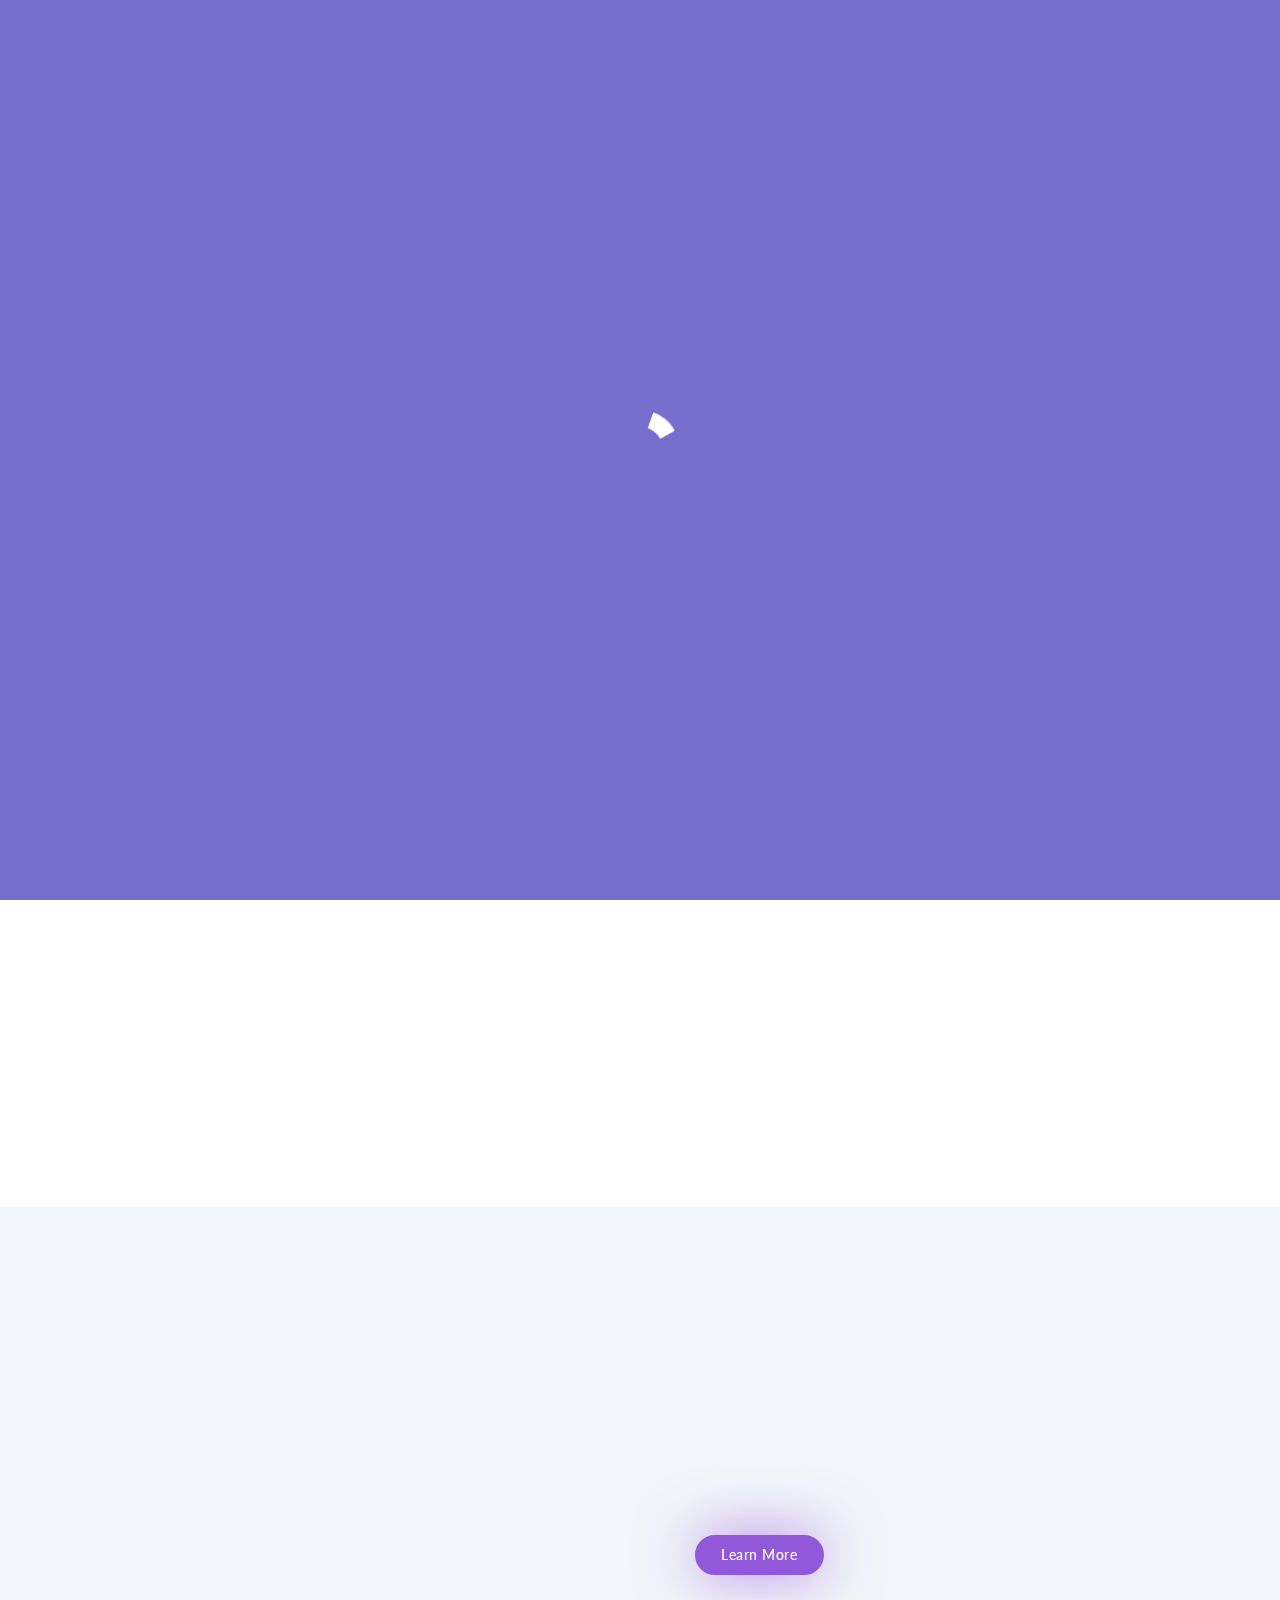
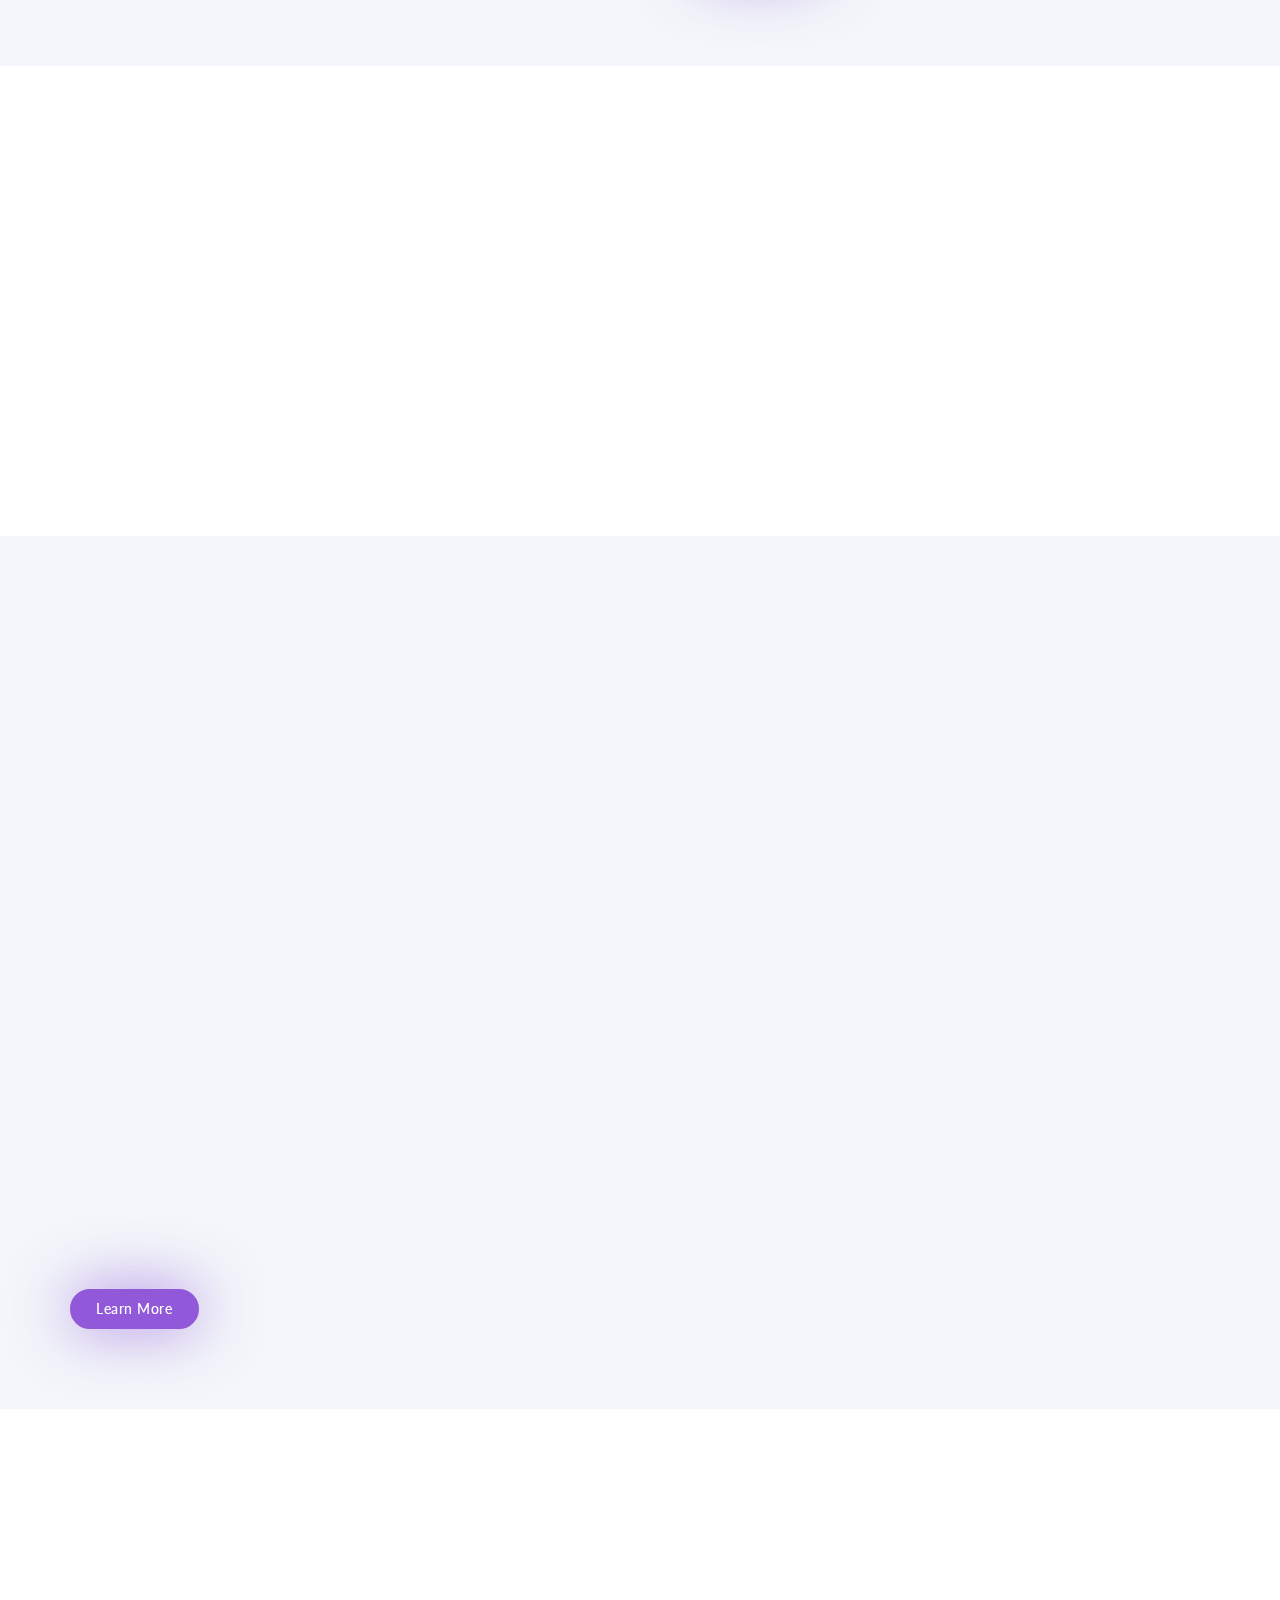
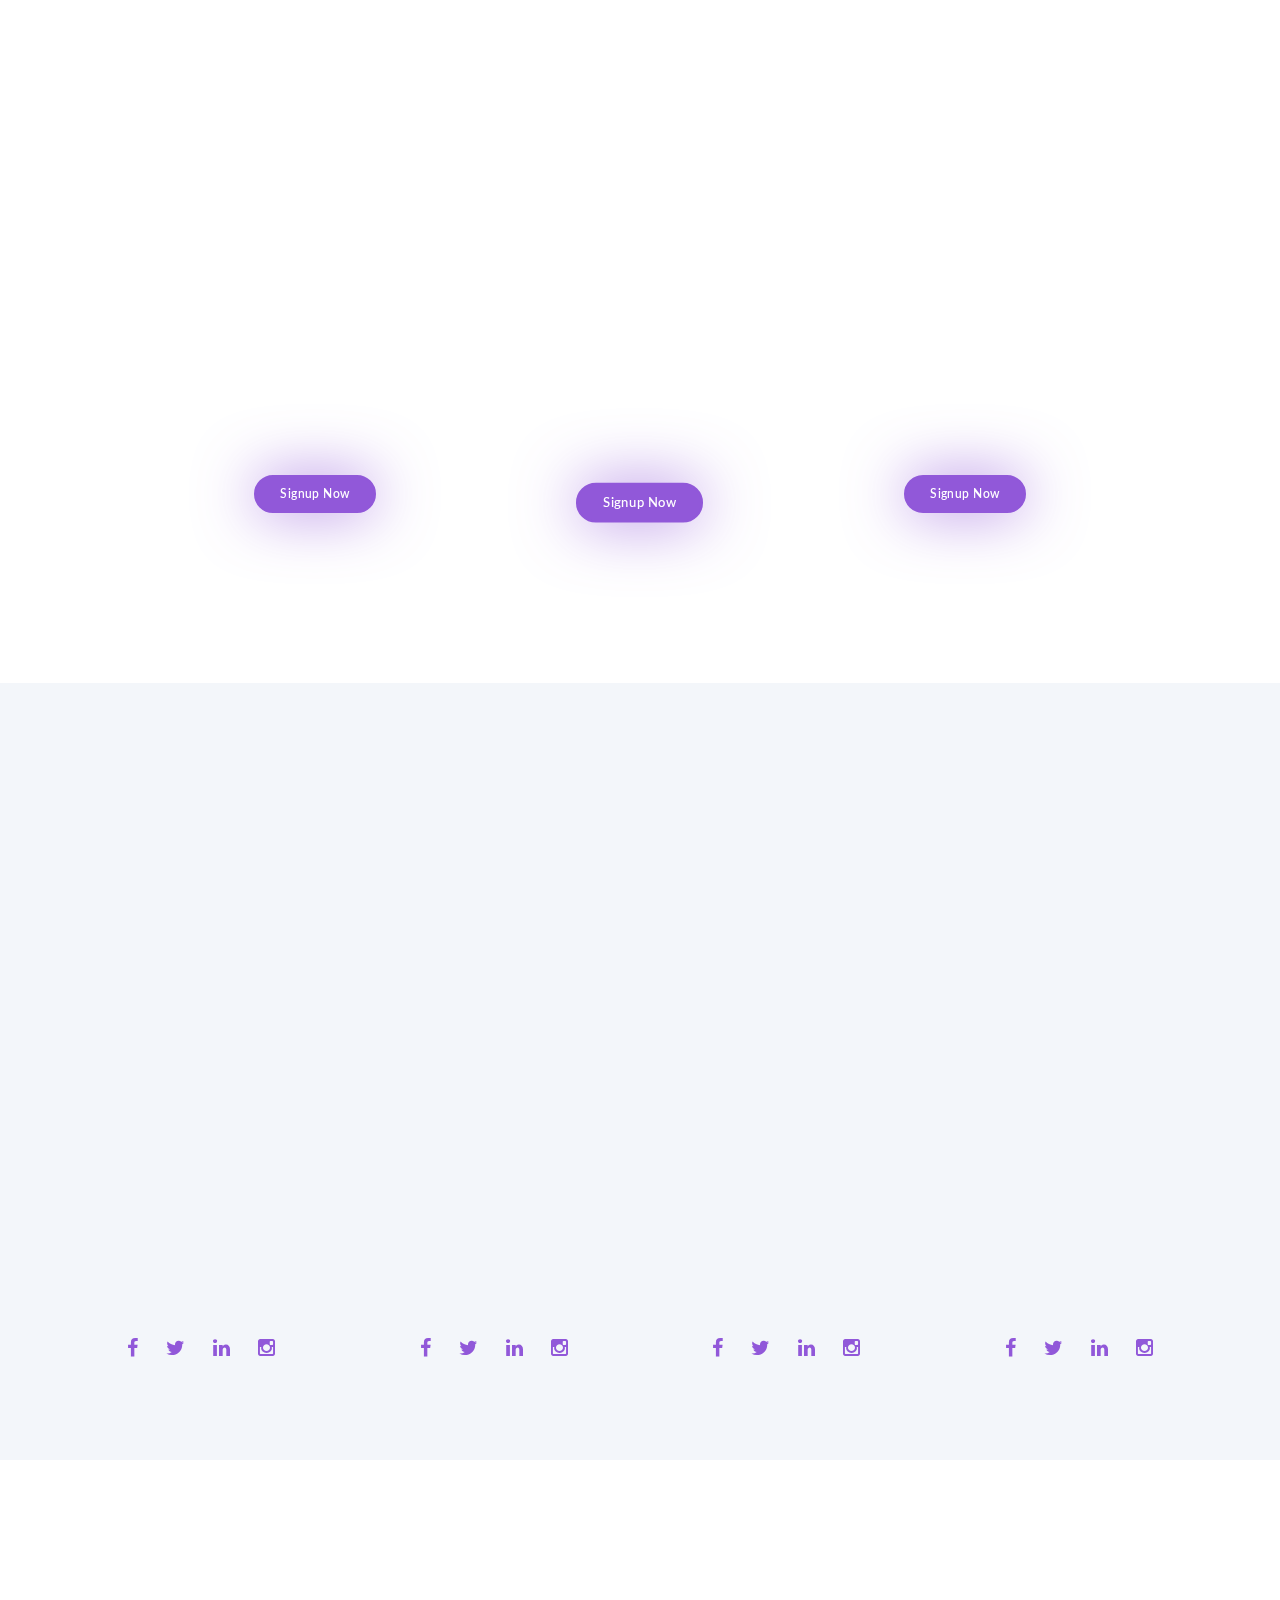
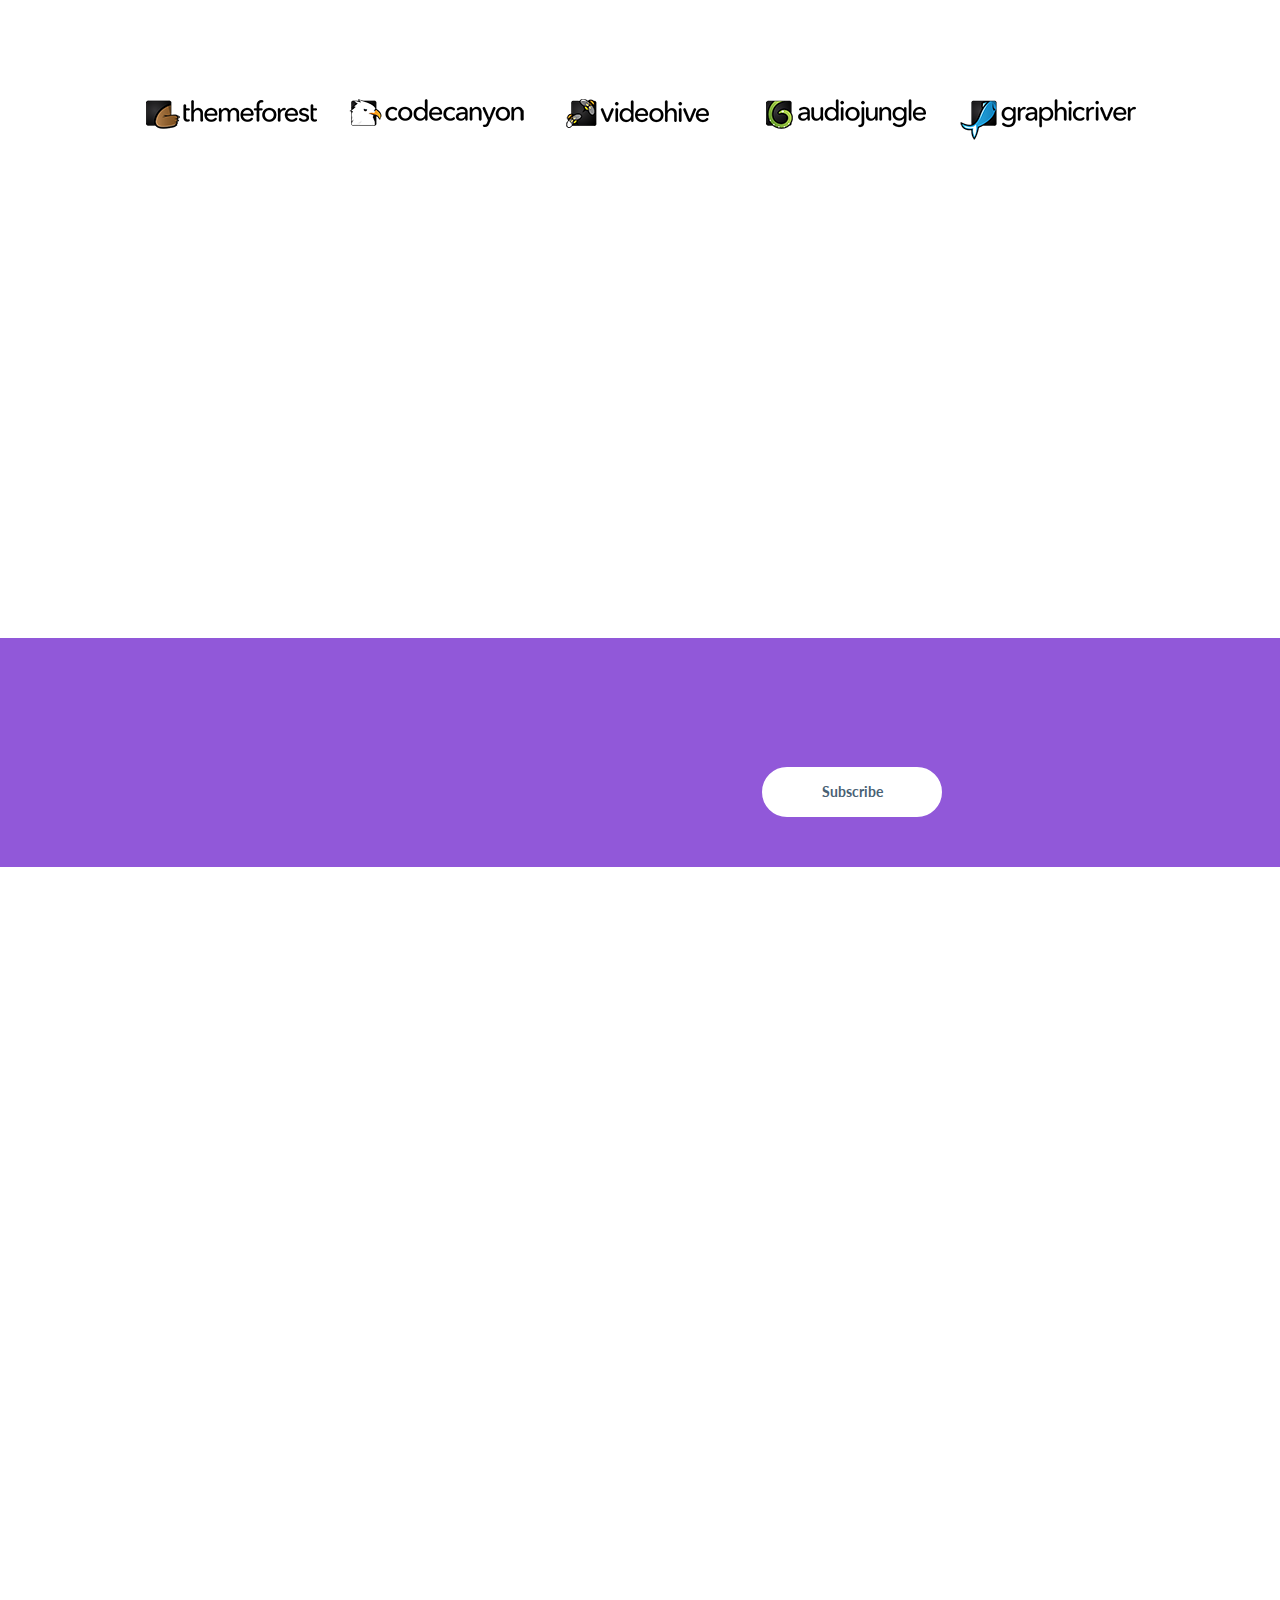
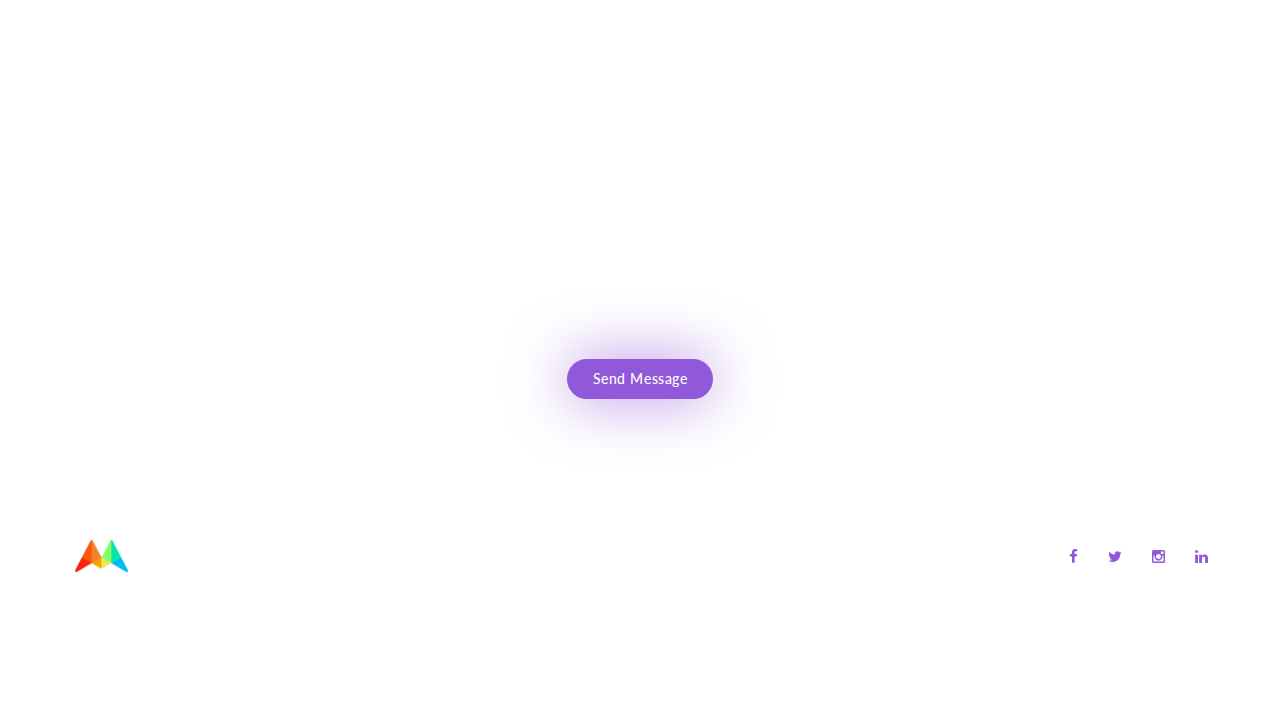
<file: index.html>
<html xmlns="http://www.w3.org/1999/xhtml" lang="en">

<head>
	<meta http-equiv="Content-Type" content="text/html; charset=utf-8" />
	<meta name="description" content="HTTrack is an easy-to-use website mirror utility. It allows you to download a World Wide website from the Internet to a local directory,building recursively all structures, getting html, images, and other files from the server to your computer. Links are rebuiltrelatively so that you can freely browse to the local site (works with any browser). You can mirror several sites together so that you can jump from one toanother. You can, also, update an existing mirror site, or resume an interrupted download. The robot is fully configurable, with an integrated help" />
	<meta name="keywords" content="httrack, HTTRACK, HTTrack, winhttrack, WINHTTRACK, WinHTTrack, offline browser, web mirror utility, aspirateur web, surf offline, web capture, www mirror utility, browse offline, local  site builder, website mirroring, aspirateur www, internet grabber, capture de site web, internet tool, hors connexion, unix, dos, windows 95, windows 98, solaris, ibm580, AIX 4.0, HTS, HTGet, web aspirator, web aspirateur, libre, GPL, GNU, free software" />
	<title>Local index - HTTrack Website Copier</title>
  <!-- Mirror and index made by HTTrack Website Copier/3.49-2 [XR&CO'2014] -->
	<style type="text/css">
	<!--

body {
	margin: 0;  padding: 0;  margin-bottom: 15px;  margin-top: 8px;
	background: #77b;
}
body, td {
	font: 14px "Trebuchet MS", Verdana, Arial, Helvetica, sans-serif;
	}

#subTitle {
	background: #000;  color: #fff;  padding: 4px;  font-weight: bold; 
	}

#siteNavigation a, #siteNavigation .current {
	font-weight: bold;  color: #448;
	}
#siteNavigation a:link    { text-decoration: none; }
#siteNavigation a:visited { text-decoration: none; }

#siteNavigation .current { background-color: #ccd; }

#siteNavigation a:hover   { text-decoration: none;  background-color: #fff;  color: #000; }
#siteNavigation a:active  { text-decoration: none;  background-color: #ccc; }


a:link    { text-decoration: underline;  color: #00f; }
a:visited { text-decoration: underline;  color: #000; }
a:hover   { text-decoration: underline;  color: #c00; }
a:active  { text-decoration: underline; }

#pageContent {
	clear: both;
	border-bottom: 6px solid #000;
	padding: 10px;  padding-top: 20px;
	line-height: 1.65em;
	background-image: url(backblue.gif);
	background-repeat: no-repeat;
	background-position: top right;
	}

#pageContent, #siteNavigation {
	background-color: #ccd;
	}


.imgLeft  { float: left;   margin-right: 10px;  margin-bottom: 10px; }
.imgRight { float: right;  margin-left: 10px;   margin-bottom: 10px; }

hr { height: 1px;  color: #000;  background-color: #000;  margin-bottom: 15px; }

h1 { margin: 0;  font-weight: bold;  font-size: 2em; }
h2 { margin: 0;  font-weight: bold;  font-size: 1.6em; }
h3 { margin: 0;  font-weight: bold;  font-size: 1.3em; }
h4 { margin: 0;  font-weight: bold;  font-size: 1.18em; }

.blak { background-color: #000; }
.hide { display: none; }
.tableWidth { min-width: 400px; }

.tblRegular       { border-collapse: collapse; }
.tblRegular td    { padding: 6px;  background-image: url(fade.gif);  border: 2px solid #99c; }
.tblHeaderColor, .tblHeaderColor td { background: #99c; }
.tblNoBorder td   { border: 0; }


// -->
</style>

</head>

<table width="76%" border="0" align="center" cellspacing="0" cellpadding="3" class="tableWidth">
	<tr>
	<td id="subTitle">HTTrack Website Copier - Open Source offline browser</td>
	</tr>
</table>
<table width="76%" border="0" align="center" cellspacing="0" cellpadding="0" class="tableWidth">
<tr class="blak">
<td>
	<table width="100%" border="0" align="center" cellspacing="1" cellpadding="0">
	<tr>
	<td colspan="6"> 
		<table width="100%" border="0" align="center" cellspacing="0" cellpadding="10">
		<tr> 
		<td id="pageContent"> 
<!-- ==================== End prologue ==================== -->

	<meta name="generator" content="HTTrack Website Copier/3.x">
	<TITLE>Local index - HTTrack</TITLE>
</HEAD>
<BODY>
<H1 ALIGN=Center>Index of locally available sites:</H1>
	<TABLE BORDER="0" WIDTH="100%" CELLSPACING="1" CELLPADDING="0">
		<TR>
			<TD BACKGROUND="fade.gif">
				&middot;
					<A HREF="upplanet.com/bighero/mehr-demo/particles/index.html">
						Mehr - Startup Landing Template
					</A>		
			</TD>
		</TR>
	</TABLE>
	<BR>
	<BR>
	<BR>
  	<H6 ALIGN="RIGHT">
	<I>Mirror and index made by HTTrack Website Copier [XR&amp;CO'2008]</I>
	</H6>
	<!-- Mirror and index made by HTTrack Website Copier/3.49-2 [XR&CO'2014] -->
	<!-- Thanks for using HTTrack Website Copier! -->
	<meta HTTP-EQUIV="Refresh" CONTENT="0; URL=upplanet.com/bighero/mehr-demo/particles/index.html">


<!-- ==================== Start epilogue ==================== -->
		</td>
		</tr>
		</table>
	</td>
	</tr>
	</table>
</td>
</tr>
</table>

<table width="76%" border="0" align="center" valign="bottom" cellspacing="0" cellpadding="0">
	<tr>
	<td id="footer"><small>&copy; 2008 Xavier Roche & other contributors - Web Design: Leto Kauler.</small></td>
	</tr>
</table>

</body>

</html>
</file>
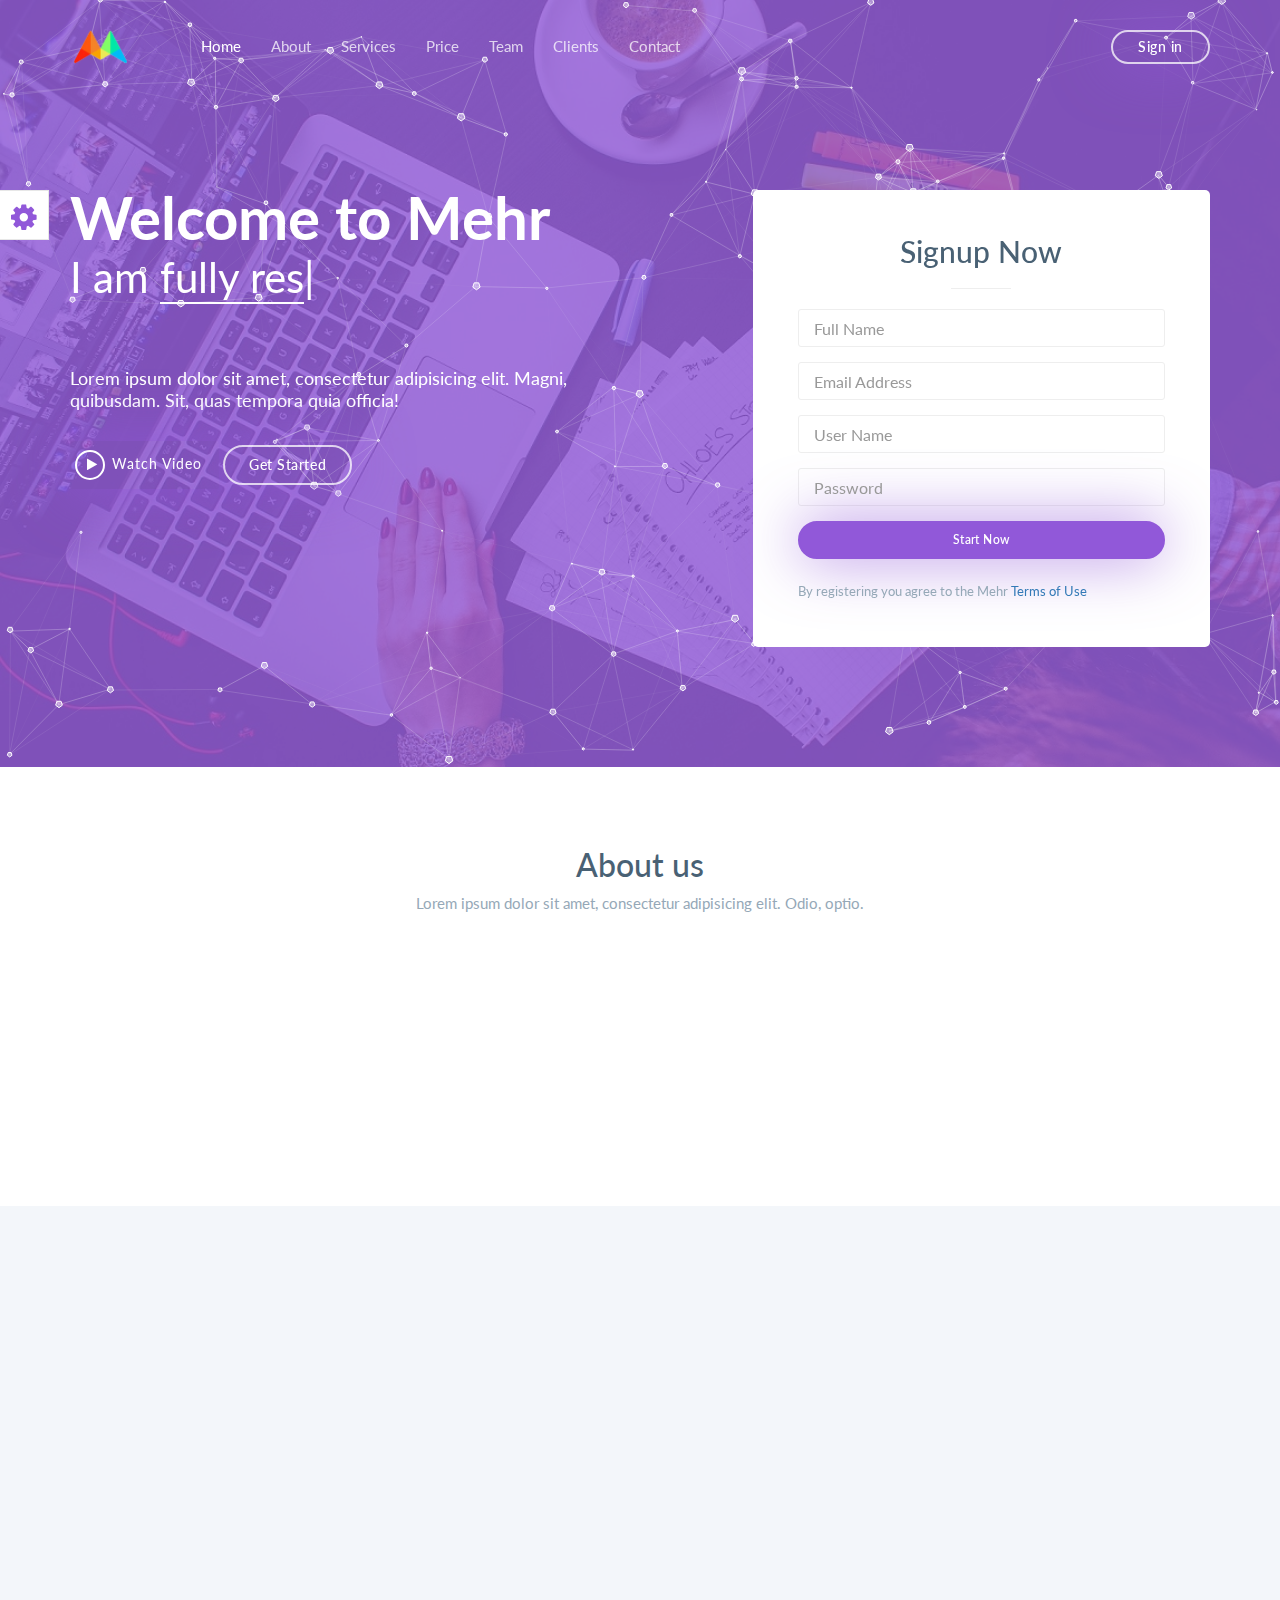
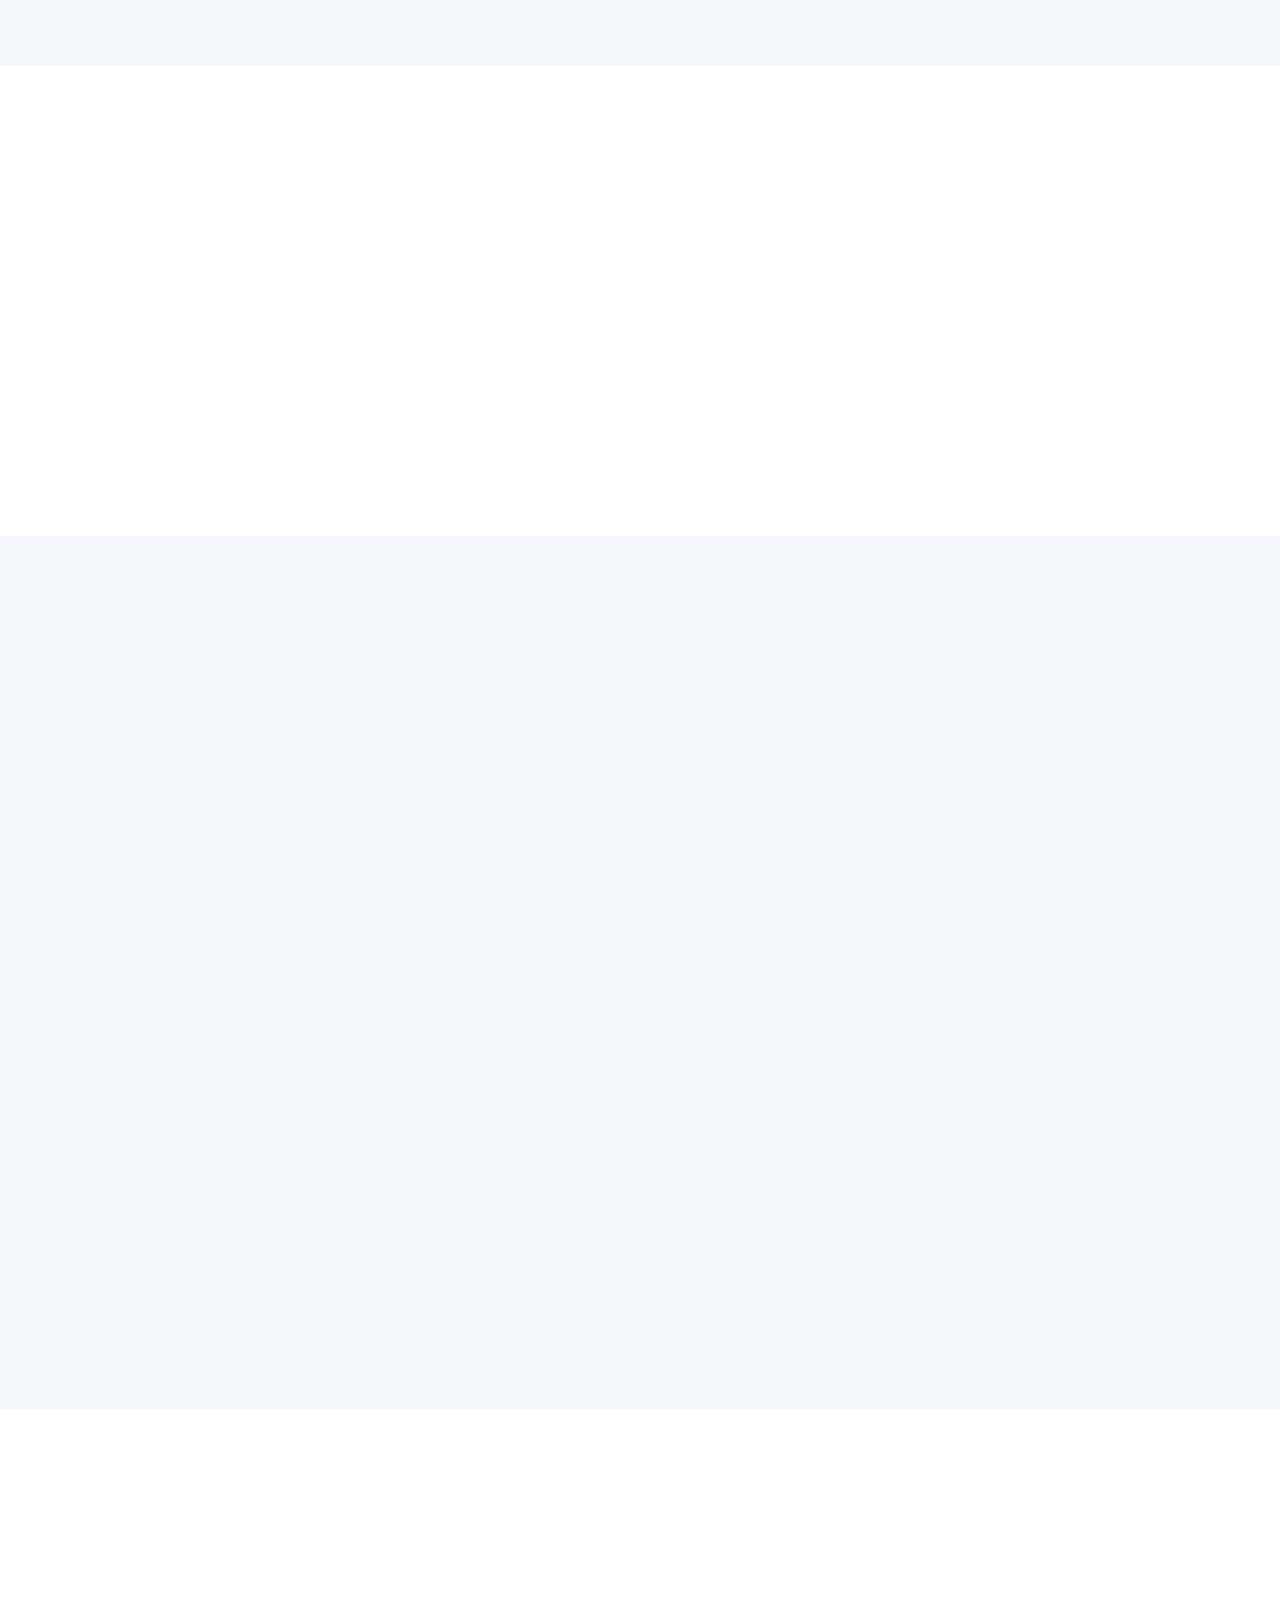
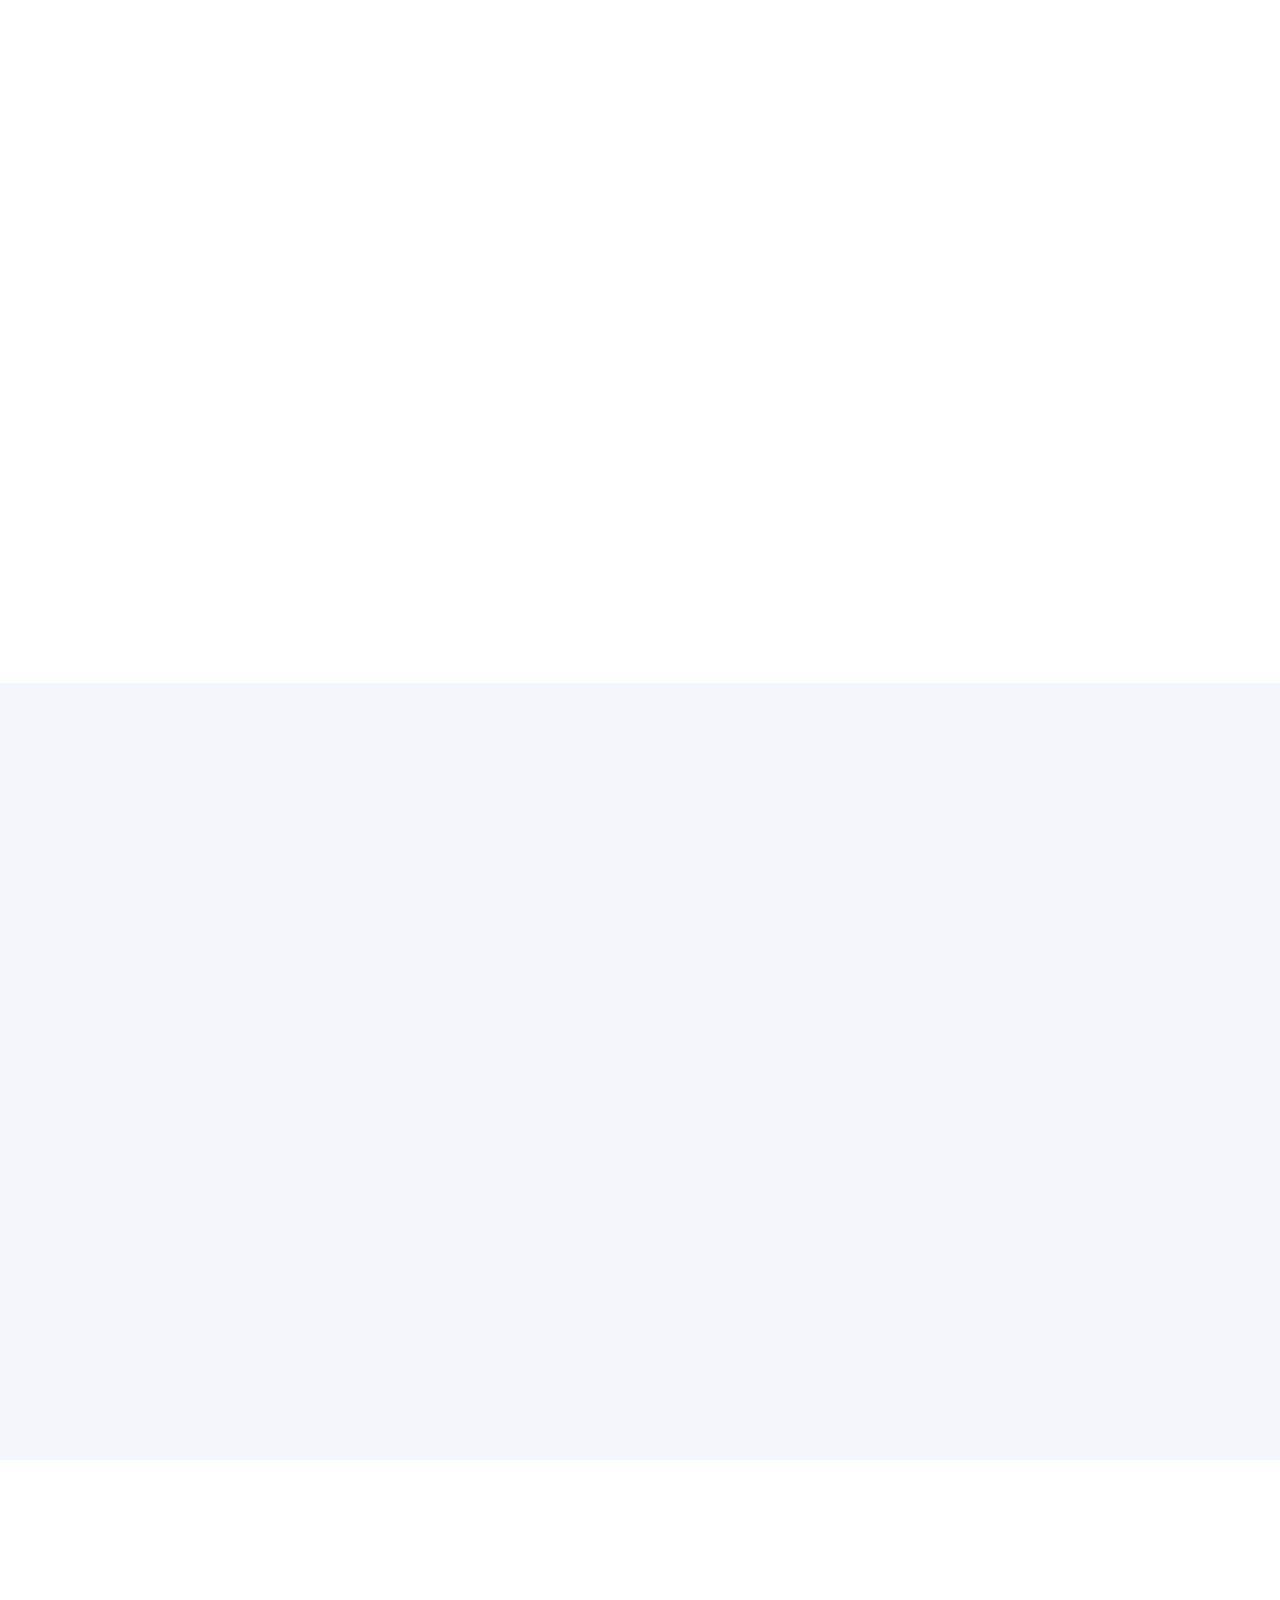
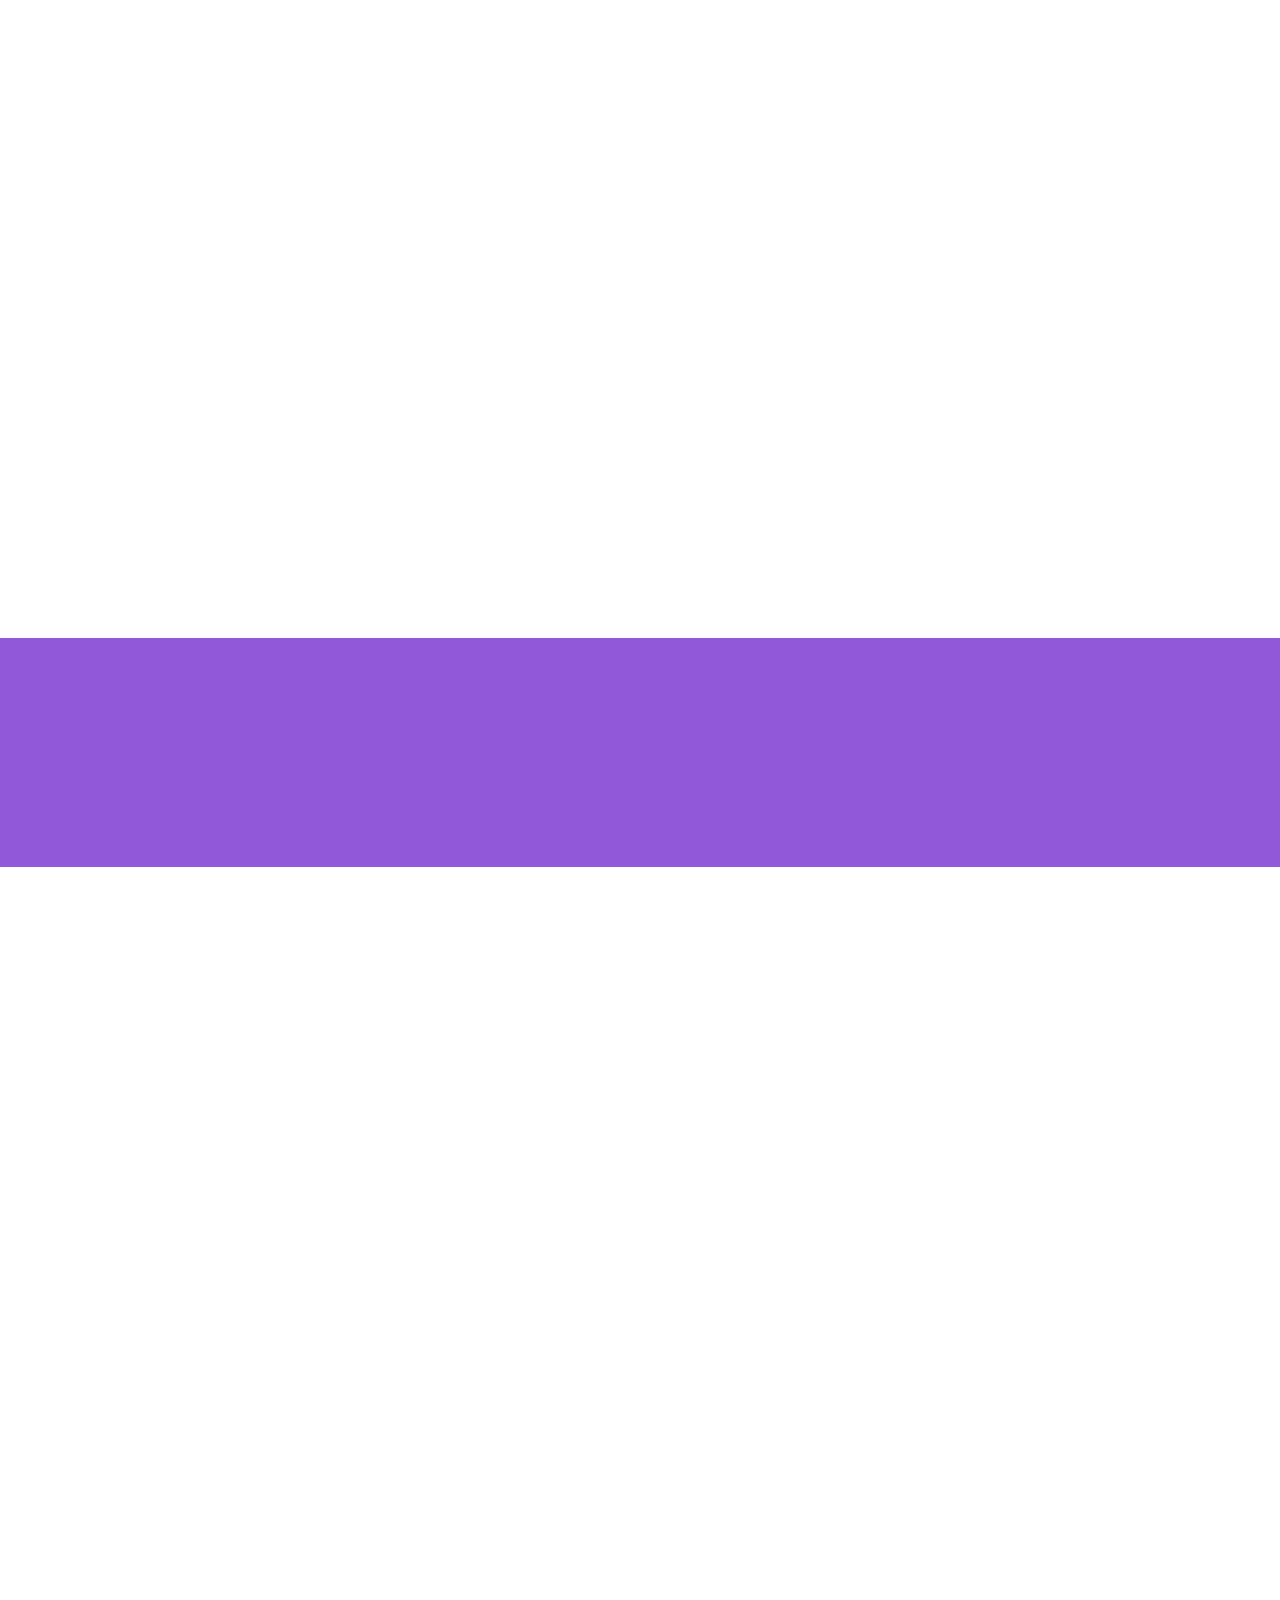
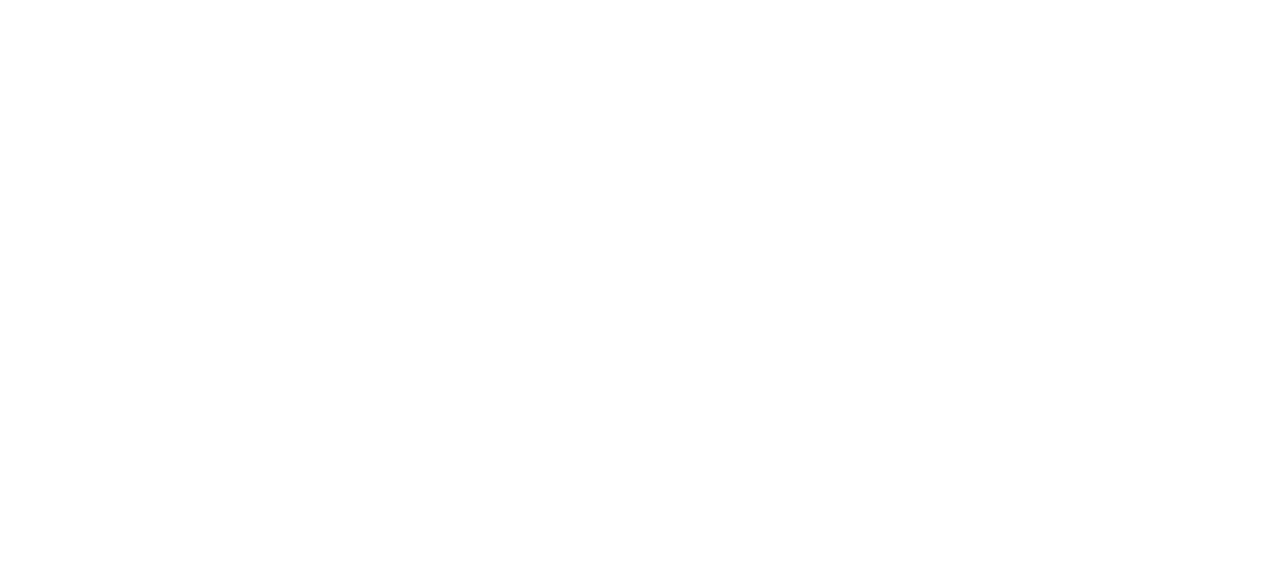
<file: upplanet.com/bighero/mehr-demo/particles/index.html>
<!DOCTYPE html>
<html lang="zxx">


<!-- Mirrored from upplanet.com/bighero/mehr-demo/particles/index.html by HTTrack Website Copier/3.x [XR&CO'2014], Fri, 05 Jun 2020 10:41:19 GMT -->
<head>
    <meta charset="utf-8">
    <meta name="viewport" content="width=device-width, initial-scale=1.0">
    <meta name="description" content="Fully responsive and mobile first template. It's for startups and branding companies.">
    <meta name="author" content="BigHero">
    <title>Mehr - Startup Landing Template</title>
    <!-- Google Fonts -->
    <link href='https://fonts.googleapis.com/css?family=Lato:400,300,700' rel='stylesheet' type='text/css'>
    <!-- Bootstrap core CSS -->
    <link rel="stylesheet" href="css/bootstrap.min.css">
    <!-- Font Icons CSS -->
    <link rel="stylesheet" href="css/font-awesome.min.css">
    <!-- Magnific-popup -->
    <link rel="stylesheet" href="css/magnific-popup.css">
    <!-- Animate -->
    <link rel="stylesheet" href="css/animate.min.css">
    <!-- Custom styles for this template -->
    <link rel="stylesheet" href="css/style.css">
    <!-- Color style -->
    <!-- <link href="css/colors/orange.css" rel="stylesheet" id="color-opt"> -->
    <!-- HTML5 shim and Respond.js IE8 support of HTML5 tooltipss and media queries -->
    <!--[if lt IE 9]>
          <script src="js/html5shiv.js"></script>
          <script src="js/respond.min.js"></script>
        <![endif]-->
    <!-- Favicon  -->
    <link rel="icon" href="img/favicon.ico">
    <!-- Skin switcher -->
    <!-- Manually link your desire skin -->
    <style type="text/css">
    .skins {
        position: fixed;
        top: 190px;
        left: -222px;
        transition: .3s ease-in-out;
        z-index: 1000;
    }
    
    .skins:hover {
        left: 0;
    }
    
    .skin-colors {
        list-style: none;
        padding: 20px;
        margin: 0;
        background-color: #fff;
        width: 222px;
        border: 1px solid #e7e7e7;
    }
    
    .skin-colors li {
        position: relative;
        display: inline-block;
        width: 34px;
        height: 34px;
        cursor: pointer;
        margin: 4px;
        transition: .3s ease-in-out;
    }
    
    .skin-colors li:hover {
        opacity: .7;
    }
    
    .skin-colors li.active::before {
        content: "\f00c";
        font-family: FontAwesome;
        font-size: 20px;
        width: 34px;
        line-height: 34px;
        text-align: center;
        position: absolute;
        color: #fff;
    }
    
    .skin-toggler {
        position: absolute;
        display: inline-block;
        width: 50px;
        height: 50px;
        right: -49px;
        top: 0;
        background-color: #fff;
        font-size: 30px;
        text-align: center;
        line-height: 50px;
        color: #888;
        border: 1px solid #e7e7e7;
        border-left: 0;
    }
    </style>
</head>

<body data-spy="scroll" data-target="#navbar-menu" id="mehr">
    <!-- Preloader -->
    <div id="preloader">
        <div class="loader"></div>
    </div>
    <!-- Navbar -->
    <div class="navbar navbar-custom sticky" role="navigation" id="sticky-nav">
        <div class="container">
            <!-- Navbar-header -->
            <div class="navbar-header">
                <!-- Responsive menu button -->
                <button type="button" class="navbar-toggle" data-toggle="collapse" data-target=".navbar-collapse">
                    <span class="sr-only">Toggle navigation</span>
                    <span class="icon-bar"></span>
                    <span class="icon-bar"></span>
                    <span class="icon-bar"></span>
                </button>
                <!-- LOGO -->
                <a class="logo" href="index.html">
                    <img src="img/logo.png" alt="logo" class="navbar-brand img-responsive">
                </a>
            </div>
            <!-- end navbar-header -->
            <!-- menu -->
            <div class="navbar-collapse collapse" id="navbar-menu">
                <!-- Navbar left -->
                <ul class="nav navbar-nav nav-custom-left">
                    <li class="active">
                        <a href="#home" class="nav-link">Home</a>
                    </li>
                    <li>
                        <a href="#about" class="nav-link">About</a>
                    </li>
                    <li>
                        <a href="#services" class="nav-link">Services</a>
                    </li>
                    <li>
                        <a href="#pricing" class="nav-link">Price</a>
                    </li>
                    <li>
                        <a href="#team" class="nav-link">Team</a>
                    </li>
                    <li>
                        <a href="#clients" class="nav-link">Clients</a>
                    </li>
                    <li>
                        <a href="#contact" class="nav-link">Contact</a>
                    </li>
                </ul>
                <!-- Navbar right -->
                <ul class="nav navbar-nav navbar-right">
                    <li>
                        <button type="button" class="btn btn-signup btn-white-bordered" data-toggle="modal" data-target="#signin"> Sign in </button>
                    </li>
                </ul>
            </div>
            <!--/Menu -->
        </div>
        <!-- end container -->
    </div>
    <!-- End navbar-custom -->
    <!-- Home -->
    <section class="bg-custom home-fullscreen home" id="home">
        <div class="home-sm">
            <div class="container">
                <div class="row">
                    <div class="col-md-6 wow slideInLeft">
                        <div class="home-wrapper home-wrapper-alt p-0">
                            <h1 class="h1 font-light text-white w-full">Welcome to Mehr</h1>
                            <p class="up-type-title"> I am <span class="animated-text"></span></p>
                            <br>
                            <div class="header-info">
                                <p>
                                    Lorem ipsum dolor sit amet, consectetur adipisicing elit. Magni, quibusdam. Sit, quas tempora quia officia!
                                </p>
                                <a href="https://www.youtube.com/watch?v=6NC_ODHu5jg" class="video-btn btn popup-video"><i class="fa fa-play"></i>Watch Video</a>
                                <a href="#" class="btn btn-white-bordered">Get Started</a>
                            </div>
                        </div>
                    </div>
                    <!-- end col -->
                    <div class="col-md-5 col-md-offset-1 wow slideInRight">
                        <form class="signup-form">
                            <h2 class="text-center">Signup Now</h2>
                            <hr>
                            <div class="form-group">
                                <input type="text" class="form-control" placeholder="Full Name" required="required">
                            </div>
                            <div class="form-group">
                                <input type="text" class="form-control" placeholder="Email Address" required="required">
                            </div>
                            <div class="form-group">
                                <input type="text" class="form-control" placeholder="User Name" required="required">
                            </div>
                            <div class="form-group">
                                <input type="text" class="form-control" placeholder="Password" required="required">
                            </div>
                            <div class="form-group text-center">
                                <button type="submit" class="btn btn-custom btn-sm btn-block">Start Now</button>
                            </div>
                            <span class="help-block m-b-0 m-t-20 text-muted"><small>By registering you agree to the Mehr <a href="#">Terms of Use</a></small></span>
                        </form>
                    </div>
                </div>
            </div>
            <!-- Particle Effect -->
            <div id="particles-js"></div>
        </div>
    </section>
    <!-- End Home -->
    <!-- About -->
    <section id="about" class="section">
        <div class="container">
            <div class="row">
                <div class="col-sm-12">
                    <div class="text-center wow fadeInUp">
                        <div class="title-box-icon">
                            <h3 class="title">About us</h3>
                            <p class="text-muted sub-title">Lorem ipsum dolor sit amet, consectetur adipisicing elit. Odio, optio.</p>
                        </div>
                    </div>
                </div>
            </div>
            <!-- end row -->
            <div class="row">
                <div class="col-md-4 text-center wow flipInY">
                    <div class="icon-box">
                        <i class="fa fa-heart-o fa-3x" aria-hidden="true"></i>
                        <h4 class="service-heading">Simple to use</h4>
                        <p class="">Lorem ipsum dolor sit amet, consectetur adipisicing elit. Voluptas minima, dicta quaerat sit cupiditate eum mollitia. Totam, quasi facilis! Consequatur!</p>
                    </div>
                </div>
                <div class="col-md-4 text-center wow flipInY">
                    <div class="icon-box">
                        <i class="fa fa-fire fa-3x" aria-hidden="true"></i>
                        <h4 class="service-heading">Powerful</h4>
                        <p class="">Lorem ipsum dolor sit amet, consectetur adipisicing elit. Aliquam dignissimos, quibusdam odit sit explicabo nihil. Et voluptatum dignissimos tenetur.</p>
                    </div>
                </div>
                <div class="col-md-4 text-center wow flipInY">
                    <div class="icon-box">
                        <i class="fa fa-gears fa-3x" aria-hidden="true"></i>
                        <h4 class="service-heading">Easy customizable</h4>
                        <p class="">Lorem ipsum dolor sit amet, consectetur adipisicing elit. Dicta, perspiciatis optio officia quisquam doloribus commodi suscipit delectus autem amet iste tempora!</p>
                    </div>
                </div>
            </div>
        </div>
        <div class="row about-story bg-light">
            <div class="col-md-6 wow slideInLeft">
                <img src="img/office-space.jpg" alt="img" class="img-responsive">
            </div>
            <div class="col-md-6 wow slideInRight">
                <div class="contdainer">
                    <div class="about-story-content">
                        <h1>Our success story</h1>
                        <hr>
                        <p class="story-bold">
                            Lorem ipsum dolor sit amet, consectetur adipisicing elit. Ullam quisquam accusamus iste, asperiores beatae sed.
                        </p>
                        <p class="story-text">
                            Lorem ipsum dolor sit amet, consectetur adipisicing elit. Officiis amet consequatur incidunt, alias odit quisquam laborum nemo nisi, vel, tempora eligendi enim voluptate accusamus libero voluptas commodi ex rerum dolorem!
                        </p>
                        <a href="#" class="btn btn-custom">Learn More</a>
                    </div>
                </div>
            </div>
        </div>
    </section>
    <!-- End About -->
    <!-- Services -->
    <section id="services" class="section">
        <div class="container">
            <div class="row">
                <div class="col-sm-12">
                    <div class="text-center wow fadeInUp">
                        <div class="title-box-icon">
                            <h3 class="title">Our Services</h3>
                            <p class="text-muted sub-title">Lorem ipsum dolor sit amet, consectetur adipisicing elit. Odio, optio.</p>
                        </div>
                    </div>
                </div>
            </div>
            <!-- end row -->
            <div class="row">
                <div class="col-md-3 text-center wow flipInY">
                    <div class="icon-box">
                        <i class="fa fa-trophy fa-3x" aria-hidden="true"></i>
                        <h4 class="service-heading">Only Quality</h4>
                        <p class="">Quality ipsum dolor sit amet, consectetur adipisicing elit. Beatae quod error quis.</p>
                    </div>
                </div>
                <div class="col-md-3 text-center wow flipInY">
                    <div class="icon-box">
                        <i class="fa fa-btc fa-3x" aria-hidden="true"></i>
                        <h4 class="service-heading">Best Prices</h4>
                        <p class="">Prices ipsum more dolor sit amet, consectetur adipisicing elit. Beatae quod error quis.</p>
                    </div>
                </div>
                <div class="col-md-3 text-center wow flipInY">
                    <div class="icon-box">
                        <i class="fa fa-users fa-3x" aria-hidden="true"></i>
                        <h4 class="service-heading">Customer Support</h4>
                        <p class="">Support ipsum dolor sit amet, consectetur adipisicing elit. Beatae quod error quis.</p>
                    </div>
                </div>
                <div class="col-md-3 text-center wow flipInY">
                    <div class="icon-box">
                        <i class="fa fa-heartbeat fa-3x" aria-hidden="true"></i>
                        <h4 class="service-heading">UX/UI Design</h4>
                        <p class="">Design ipsum dolor sit amet, consectetur adipisicing elit. Beatae quod error quis.</p>
                    </div>
                </div>
            </div>
        </div>
    </section>
    <!-- End services -->
    <!-- features -->
    <section class="section bg-light" id="features">
        <div class="container">
            <div class="row">
                <div class="col-md-6 wow slideInLeft">
                    <div class="feat-description">
                        <h3 class="title">Explore Amazing Features</h3>
                        <p class="text-muted">
                            Lorem ipsum dolor sit amet, consectetur adipisicing elit. Explicabo, repudiandae mollitia iure magni accusamus, alias veniam.
                        </p>
                        <hr>
                        <div class="feat-media">
                            <div class="media">
                                <div class="media-left">
                                    <span class="fa fa-line-chart fa-3x"></span>
                                </div>
                                <div class="media-body">
                                    <h4 class="service-heading">Monitor Saving</h4>
                                    <p>
                                        Lorem ipsum dolor sit amet, consectetur adipisicing elit. Deleniti nam vel provident quae.
                                    </p>
                                </div>
                            </div>
                            <div class="media">
                                <div class="media-left">
                                    <span class="fa fa-cc-discover fa-3x"></span>
                                </div>
                                <div class="media-body">
                                    <h4 class="service-heading">Review Saving Plan</h4>
                                    <p>
                                        Lorem ipsum dolor sit amet, consectetur adipisicing elit. Deleniti nam vel provident quae.
                                    </p>
                                </div>
                            </div>
                            <div class="media">
                                <div class="media-left">
                                    <span class="fa fa-desktop fa-3x"></span>
                                </div>
                                <div class="media-body">
                                    <h4 class="service-heading">Responsive Design</h4>
                                    <p>
                                        Lorem ipsum dolor sit amet, consectetur adipisicing elit. Deleniti nam vel provident quae.
                                    </p>
                                </div>
                            </div>
                        </div>
                        <a href="#" class="btn btn-custom">Learn More</a>
                    </div>
                </div>
                <div class="col-md-6 col-md-push-1 wow slideInRight">
                    <img src="img/dashboard.png" alt="img" class="img-responsive service-img">
                </div>
            </div>
            <!-- end row -->
        </div>
        <!-- end container -->
    </section>
    <!-- End features -->
    <!-- pricing -->
    <section class="section" id="pricing">
        <div class="container">
            <div class="row">
                <div class="col-sm-12 text-center wow fadeInUp">
                    <h3 class="title">Choose your perfect plan</h3>
                    <p class="text-muted sub-title">Lorem ipsum dolor sit amet, consectetur adipisicing elit.
                        <br> Ea ullam laudantium beatae numquam perferendis molestias corporis non iusto, rerum quae.</p>
                </div>
            </div>
            <!-- end row -->
            <div class="row">
                <div class="col-lg-10 col-lg-offset-1">
                    <div class="row">
                        <!--Pricing Column-->
                        <article class="pricing-column col-lg-4 col-md-4 wow flipInY">
                            <div class="inner-box">
                                <div class="plan-header text-center">
                                    <h3 class="plan-title">Single user</h3>
                                    <h2 class="plan-price">$29</h2>
                                    <div class="plan-duration">Per Month</div>
                                </div>
                                <ul class="plan-stats list-unstyled">
                                    <li> <i class="fa fa-check-square-o"></i>10 GB Storege</li>
                                    <li> <i class="fa fa-check-square-o"></i>512 GB Bandwidth</li>
                                    <li> <i class="fa fa-check-square-o"></i>Email Support</li>
                                    <li> <i class="fa fa-check-square-o"></i>Reponsive layouts</li>
                                    <li> <i class="fa fa-check-square-o"></i>20 Message</li>
                                </ul>
                                <div class="text-center">
                                    <a href="#" class="btn btn-sm btn-custom">Signup Now</a>
                                </div>
                            </div>
                        </article>
                        <!--Pricing Column-->
                        <article class="pricing-column col-lg-4 col-md-4 wow flipInY">
                            <div class="inner-box active">
                                <div class="plan-header text-center">
                                    <h3 class="plan-title">Multipile users</h3>
                                    <h2 class="plan-price">$49</h2>
                                    <div class="plan-duration">Per Month</div>
                                </div>
                                <ul class="plan-stats list-unstyled">
                                    <li> <i class="fa fa-check-square-o"></i>80 GB Storege</li>
                                    <li> <i class="fa fa-check-square-o"></i>1024 GB Bandwidth</li>
                                    <li> <i class="fa fa-check-square-o"></i>Email Support</li>
                                    <li> <i class="fa fa-check-square-o"></i>Reponsive layouts</li>
                                    <li> <i class="fa fa-check-square-o"></i>110 Message</li>
                                </ul>
                                <div class="text-center">
                                    <a href="#" class="btn btn-sm btn-custom">Signup Now</a>
                                </div>
                            </div>
                        </article>
                        <!--Pricing Column-->
                        <article class="pricing-column col-lg-4 col-md-4 wow flipInY">
                            <div class="inner-box">
                                <div class="plan-header text-center">
                                    <h3 class="plan-title">Developer</h3>
                                    <h2 class="plan-price">$89</h2>
                                    <div class="plan-duration">Per Month</div>
                                </div>
                                <ul class="plan-stats list-unstyled">
                                    <li> <i class="fa fa-check-square-o"></i>Unlimited GB Storege</li>
                                    <li> <i class="fa fa-check-square-o"></i>Unlimited GB Bandwidth</li>
                                    <li> <i class="fa fa-check-square-o"></i>Email Support</li>
                                    <li> <i class="fa fa-check-square-o"></i>Reponsive layouts</li>
                                    <li> <i class="fa fa-check-square-o"></i>Unlimited Message</li>
                                </ul>
                                <div class="text-center">
                                    <a href="#" class="btn btn-sm btn-custom">Signup Now</a>
                                </div>
                            </div>
                        </article>
                    </div>
                </div>
                <!-- end col -->
            </div>
            <!-- end row -->
        </div>
        <!-- end container -->
    </section>
    <!-- End Pricing -->
    <!-- TEAM -->
    <section id="team" class="section bg-light">
        <!-- TEAM HEADING -->
        <div class="row">
            <div class="col-sm-12 text-center wow fadeInUp">
                <h3 class="title">Our Success Story</h3>
                <p class="text-muted sub-title">Lorem ipsum dolor sit amet, consectetur adipisicing elit. Molestiae eveniet itaque nulla.</p>
            </div>
        </div>
        <!-- end row -->
        <!-- END TEAM HEADING -->
        <div class="container">
            <div class="row">
                <div class="col-md-6 col-lg-3 wow flipInY">
                    <div class="team-member text-center">
                        <figure>
                            <img src="img/team/1.jpg" class="img-responsive img-circle" alt="team image">
                            <h3 class="team-name">Peggy Washington </h3>
                        </figure>
                        <span>Founder, CEO</span>
                        <p>Lorem ipsum dolor sit amet, consectetur adipisicing elit. Delectus sunt, iste eius necessitatibus a!</p>
                        <hr>
                        <div class="team-social">
                            <ul>
                                <li><a href="#facebook"><i class="fa fa-facebook"></i></a></li>
                                <li><a href="#twitter"><i class="fa fa-twitter"></i></a></li>
                                <li><a href="#linkedin"><i class="fa fa-linkedin"></i></a></li>
                                <li><a href="#instagram"><i class="fa fa-instagram"></i></a></li>
                            </ul>
                        </div>
                    </div>
                </div>
                <div class="col-md-6 col-lg-3 wow flipInY">
                    <div class="team-member text-center">
                        <figure>
                            <img src="img/team/2.jpg" class="img-responsive img-circle" alt="team image">
                            <h3 class="team-name">John Turner </h3>
                        </figure>
                        <span>Chief Technology Officer</span>
                        <p>Lorem ipsum dolor sit amet, consectetur adipisicing elit. Dolorem vitae odit assumenda molestiae ab.</p>
                        <hr>
                        <div class="team-social">
                            <ul>
                                <li><a href="#facebook"><i class="fa fa-facebook"></i></a></li>
                                <li><a href="#twitter"><i class="fa fa-twitter"></i></a></li>
                                <li><a href="#linkedin"><i class="fa fa-linkedin"></i></a></li>
                                <li><a href="#instagram"><i class="fa fa-instagram"></i></a></li>
                            </ul>
                        </div>
                    </div>
                </div>
                <div class="col-md-6 col-lg-3 wow flipInY">
                    <div class="team-member text-center">
                        <figure>
                            <img src="img/team/3.jpg" class="img-responsive img-circle" alt="team image">
                            <h3 class="team-name">Alma Gomez</h3>
                        </figure>
                        <span>Chief Financial Officer</span>
                        <p>Lorem ipsum dolor sit amet, consectetur more words adipisicing elit. Adipisci minus suscipit dolorem natus, quos!</p>
                        <hr>
                        <div class="team-social">
                            <ul>
                                <li><a href="#facebook"><i class="fa fa-facebook"></i></a></li>
                                <li><a href="#twitter"><i class="fa fa-twitter"></i></a></li>
                                <li><a href="#linkedin"><i class="fa fa-linkedin"></i></a></li>
                                <li><a href="#instagram"><i class="fa fa-instagram"></i></a></li>
                            </ul>
                        </div>
                    </div>
                </div>
                <div class="col-md-6 col-lg-3 wow flipInY">
                    <div class="team-member text-center">
                        <figure>
                            <img src="img/team/4.jpg" class="img-responsive img-circle" alt="team image">
                            <h3 class="team-name">Jon Gomez</h3>
                        </figure>
                        <span>Chief Financial Officer</span>
                        <p>Lorem ipsum dolor sit amet, consectetur adipisicing elit. Magnam placeat odio magni totam, perspiciatis.</p>
                        <hr>
                        <div class="team-social">
                            <ul>
                                <li><a href="#facebook"><i class="fa fa-facebook"></i></a></li>
                                <li><a href="#twitter"><i class="fa fa-twitter"></i></a></li>
                                <li><a href="#linkedin"><i class="fa fa-linkedin"></i></a></li>
                                <li><a href="#instagram"><i class="fa fa-instagram"></i></a></li>
                            </ul>
                        </div>
                    </div>
                </div>
            </div>
        </div>
    </section>
    <!-- END TEAM -->
    <!-- clients -->
    <section id="clients" class="section">
        <!-- CLIENTS HEADING -->
        <div class="row">
            <div class="col-sm-12 text-center wow fadeInUp">
                <h3 class="title">Trusted by some of amazing people</h3>
                <p class="text-muted sub-title">Lorem ipsum dolor sit amet, consectetur adipisicing elit. Molestiae eveniet itaque nulla.</p>
            </div>
        </div>
        <!-- end row -->
        <!-- END CLIENTS HEADING -->
        <div class="container">
            <div class="slider wow zoomIn">
                <div class="clients-content">
                    <a href="#"><img src="img/support/logo1.png" alt=""></a>
                </div>
                <div class="clients-content">
                    <a href="#"> <img src="img/support/logo2.png" alt=""></a>
                </div>
                <div class="clients-content">
                    <a href="#"> <img src="img/support/logo3.png" alt=""></a>
                </div>
                <div class="clients-content">
                    <a href="#"> <img src="img/support/logo4.png" alt=""></a>
                </div>
                <div class="clients-content">
                    <a href="#"><img src="img/support/logo5.png" alt=""></a>
                </div>
                <div class="clients-content">
                    <a href="#"> <img src="img/support/logo1.png" alt=""></a>
                </div>
                <div class="clients-content">
                    <a href="#"> <img src="img/support/logo2.png" alt=""></a>
                </div>
                <div class="clients-content">
                    <a href="#"> <img src="img/support/logo3.png" alt=""></a>
                </div>
                <div class="clients-content">
                    <a href="#"> <img src="img/support/logo4.png" alt=""></a>
                </div>
                <div class="clients-content">
                    <a href="#"> <img src="img/support/logo5.png" alt=""></a>
                </div>
                <div class="clients-content">
                    <a href="#"> <img src="img/support/logo1.png" alt=""></a>
                </div>
            </div>
        </div>
        <!-- testimonials -->
        <div id="testimonials">
            <div class="container wow fadeInUp">
                <div class="row">
                    <!-- testimonials image text -->
                    <div class="tt-images">
                        <div class="tt-image"><img width="80" height="80" src="img/testimonials/testimonial1.png" alt="team"></div>
                        <div class="tt-image"><img width="80" height="80" src="img/testimonials/testimonial2.png" alt="team"></div>
                        <div class="tt-image"><img width="80" height="80" src="img/testimonials/testimonial3.png" alt="team"></div>
                    </div>
                    <!-- end testimonials image text -->
                    <div class="slider">
                        <!-- testimonials 1 -->
                        <div class="tt-content">
                            <h3>
                                    Lorem ipsum dolor sit amet, consectetur adipisicing elit. Quos est, modi fugit impedit, facilis vero enim consectetur. Deserunt suscipit, corporis.
                                    </h3>
                            <div class="tt-container">
                                <h4>Cory Stewart</h4>
                                <span class="content">CEO of XYZ</span>
                            </div>
                        </div>
                        <!-- testimonials 2 -->
                        <div class="tt-content">
                            <h3>
                                     Lorem ipsum dolor sit amet, consectetur adipisicing elit. Animi quos, velit dignissimos doloremque. Voluptatum tempora odit sed, impedit ut reprehenderit?
                                    </h3>
                            <div class="tt-container">
                                <h4>Carla Sullivan</h4>
                                <span class="content">CEO of XYZ</span>
                            </div>
                        </div>
                        <!-- testimonials 3 -->
                        <div class="tt-content">
                            <h3>
                                    Lorem ipsum dolor sit amet, consectetur adipisicing elit. Pariatur temporibus atque culpa ut magni voluptate esse delectus commodi nam tempora!
                                </h3>
                            <div class="tt-container">
                                <h4>Gloria Ramirez</h4>
                                <span class="content">CEO of XYZ</span>
                            </div>
                        </div>
                    </div>
                </div>
            </div>
        </div>
    </section>
    <!-- end clients -->
    <!-- subscribe -->
    <section id="subscribe" class="subscribe custom-bg">
        <div class="container">
            <div class="row text-center wow zoomIn">
                <div class="col col-lg-12">
                    <h3 class="text-center">Subscribe to get early access!</h3>
                </div>
                <div class="col col-lg-12">
                    <form class="subscribe-form">
                        <input type="email" placeholder="Your email adress" />
                        <button type="submit">Subscribe</button>
                        <div id="subscribe-success"></div>
                    </form>
                </div>
            </div>
        </div>
    </section>
    <!-- end subscribe -->
    <!-- / Contact section -->
    <section class="section contact-section" id="contact">
        <div class="container wow fadeInUp">
            <h2 class="title">Contact us</h2>
            <p class="title-sub mini">Lorem ipsum dolor sit amet, consetetur sadipscing elitr
                <br> sed diam nonumy eirmod tempor invidunt ut labore et dolore magna aliquyam erat, sed diam voluptua.</p>
        </div>
        <div class="container contact-info wow pulse">
            <div class="row">
                <div class="col-md-4">
                    <div class="icon"><i class="fa fa-map-marker"></i></div>
                    <h2 class="title small">Address</h2>
                    <p class="title-sub">PO Box 16122, Collins Street West, Victoria 8007, Australia</p>
                </div>
                <div class="col-md-4">
                    <div class="icon"><i class="fa fa-phone"></i></div>
                    <h2 class="title small">Call us on</h2>
                    <p class="title-sub">1-123-456-7890
                        <br>1-123-456-7890</p>
                </div>
                <div class="col-md-4">
                    <div class="icon"><i class="fa fa-envelope-o"></i></div>
                    <h2 class="title small">Email us on</h2>
                    <p class="title-sub"><a href="mailto:office@xyz.com">office@xyz.com</a></p>
                    <p class="title-sub"><a href="mailto:admin@xyz.com">admin@xyz.com</a></p>
                </div>
            </div>
        </div>
        <!-- / container -->
        <div id="overlay" class="map">
            <iframe id="map" src="https://www.google.com/maps/embed/v1/place?q=PO%20Box%2016122%2C%20Collins%20Street%20West%2C%20Victoria%208007%2C%20Australia&amp;key=AIzaSyCb82qrQ6hI7qJARthNQ2D-vNUsD9ENyxk" allowfullscreen></iframe>
        </div>
        <div class="contact-form">
            <div class="container">
                <!-- Popup contact form - 1 -->
                <div id="contact-form" class="form-block wow fadeInUp">
                    <h2 class="title">Drop us a line</h2>
                    <form name="sentMessage" id="contactForm" novalidate>
                        <div class="row">
                            <div class="col col-md-6">
                                <div class="form-group">
                                    <input type="text" class="form-control" placeholder="Name" id="name" required data-validation-required-message="Please enter your name.">
                                    <p class="help-block text-danger"></p>
                                </div>
                                <div class="form-group">
                                    <input type="email" class="form-control" placeholder="Email" id="email" required data-validation-required-message="Please enter your email address.">
                                    <p class="help-block text-danger"></p>
                                </div>
                            </div>
                            <div class="col col-md-6 r">
                                <div class="form-group form-textarea">
                                    <textarea class="form-control" placeholder="Message" id="message" required data-validation-required-message="Please enter a message."></textarea>
                                    <p class="help-block text-danger"></p>
                                </div>
                            </div>
                            <div class="clearfix"></div>
                            <div class="text-center">
                                <div id="success"></div>
                                <button type="submit" class="btn btn-custom">Send Message</button>
                            </div>
                        </div>
                    </form>
                    <div class="msg-block"></div>
                </div>
                <!-- /#popup-contact-form -->
            </div>
        </div>
    </section>
    <!-- End contact -->
    <!-- FOOTER -->
    <footer class="section footer wow fadeInUp">
        <div class="container">
            <!-- Navbar -->
            <div class="navbar navbar-custom" role="navigation">
                <!-- Navbar-header -->
                <div class="navbar-header">
                    <!-- LOGO -->
                    <a class="logo" href="index.html">
                        <img src="img/logo.png" alt="logo" class="navbar-brand img-responsive">
                    </a>
                </div>
                <!-- end navbar-header -->
                <!-- menu -->
                <div class="navbar" id="footer-menu">
                    <!-- Navbar left -->
                    <ul class="nav navbar-nav nav-custom-left">
                        <li class="active">
                            <a href="#home" class="nav-link">Home</a>
                        </li>
                        <li>
                            <a href="#services" class="nav-link">Services</a>
                        </li>
                        <li>
                            <a href="#pricing" class="nav-link">Price</a>
                        </li>
                        <li>
                            <a href="#team" class="nav-link">Team</a>
                        </li>
                        <li>
                            <a href="#clients" class="nav-link">Clients</a>
                        </li>
                        <li>
                            <a href="#contact" class="nav-link">Contact</a>
                        </li>
                    </ul>
                    <!-- Navbar right -->
                    <ul class="nav navbar-nav navbar-right">
                        <li>
                            <a href="#facebook"> <i class="fa fa-facebook"> </i> </a>
                        </li>
                        <li>
                            <a href="#twitter"> <i class="fa fa-twitter"> </i> </a>
                        </li>
                        <li>
                            <a href="#instagram"> <i class="fa fa-instagram"> </i> </a>
                        </li>
                        <li>
                            <a href="#linkedin"> <i class="fa fa-linkedin"> </i> </a>
                        </li>
                    </ul>
                </div>
                <!--/Menu -->
            </div>
            <!-- End navbar-custom -->
            <div class="lower-footer">
                <div class="row">
                    <div class="col-sm-12">
                        <div class="footer-alt text-left">
                            <p class="text-muted m-b-0">Mehr, All rights reserved</p>
                        </div>
                    </div>
                </div>
                <!-- end row -->
            </div>
        </div>
        <!-- end container -->
    </footer>
    <!-- END FOOTER -->
    <!-- Back to top -->
    <div class="scroll-indicator go-top" id="back-to-top"> <a href="#mehr"><i class="fa fa-angle-double-up"></i></a></div>
    <!-- Signup Modal -->
    <div class="modal fade" id="signin" tabindex="-1" role="dialog" aria-labelledby="loginModalLable">
        <div class="modal-dialog" role="document">
            <div class="modal-content">
                <div class="modal-header">
                    <button type="button" class="close" data-dismiss="modal" aria-label="Close"><span aria-hidden="true">&times;</span></button>
                    <h4 class="modal-title text-center" id="loginModalLable">Sign in now</h4>
                </div>
                <div class="modal-body">
                    <form class="signin-form">
                        <div class="form-group">
                            <input type="text" class="form-control" placeholder="User name" required="required">
                        </div>
                        <div class="form-group">
                            <input type="text" class="form-control" placeholder="Password" required="required">
                        </div>
                        <div class="form-group text-center">
                            <button type="submit" class="btn btn-custom btn-sm btn-block">Login</button>
                        </div>
                        <span class="help-block m-b-0 m-t-20 text-muted"><a href="#">Forgot your password</a> / <a href="#">Signup</a></span>
                    </form>
                </div>
            </div>
        </div>
    </div>
    <!-- end signup modal -->
    <!-- Javascript files -->
    <!-- Jquery -->
    <script src="js/jquery-2.1.4.min.js"></script>
    <!-- Bootstrap -->
    <script src="js/bootstrap.min.js"></script>
    <!-- Jquery easing -->
    <script type="text/javascript" src="js/jquery.easing.1.3.min.js"></script>
    <!--sticky header-->
    <script type="text/javascript" src="js/jquery.sticky.js"></script>
    <!-- OWL Carousel -->
    <script type="text/javascript" src="js/owl.carousel.min.js"></script>
    <!--Magnific popup-->
    <script type="text/javascript" src="js/jquery.magnific-popup.min.js"></script>
    <!-- contact form -->
    <script type="text/javascript" src="js/jqBootstrapValidation.js"></script>
    <!-- Text typing -->
    <script type="text/javascript" src="js/typed.min.js"></script>
    <!-- Partilce js -->
    <script type="text/javascript" src="js/particles.js"></script>
    <!-- wowjs -->
    <script src="js/wow.min.js"></script>
    <!--common script for all pages-->
    <script src="js/custom.js"></script>
    <script type="text/javascript">
    $(function() {

        $("head").append('<link id="skin-css" rel="stylesheet">');

        $('.skin-colors li').on('click', function() {
            $('.skins li').removeClass('active');
            $(this).addClass('active');
            $('#skin-css').attr('href', 'css/colors/' + $(this).data('skin') + '.css');
        });

    });
    </script>
    <div class="skins">
        <ul class="skin-colors">
            <li data-skin="default" style="background-color: #766dcc" class="active"></li>
            <li data-skin="amethyst" style="background-color: #9b59b6"></li>
            <li data-skin="dodger-blue" style="background-color: #00a3d3"></li>
            <li data-skin="light-blue" style="background-color: #33b3d3"></li>
            <li data-skin="nephritis" style="background-color: #27ae60"></li>
            <li data-skin="orange" style="background-color: #f39c12"></li>
            <li data-skin="pink" style="background-color: #ea4c89"></li>
            <li data-skin="red" style="background-color: #D64343"></li>
        </ul>
        <span class="skin-toggler"><i class="fa fa-cog"></i></span>
    </div>
    <!-- END Skin switcher -->
</body>


<!-- Mirrored from upplanet.com/bighero/mehr-demo/particles/index.html by HTTrack Website Copier/3.x [XR&CO'2014], Fri, 05 Jun 2020 10:42:11 GMT -->
</html>
</file>
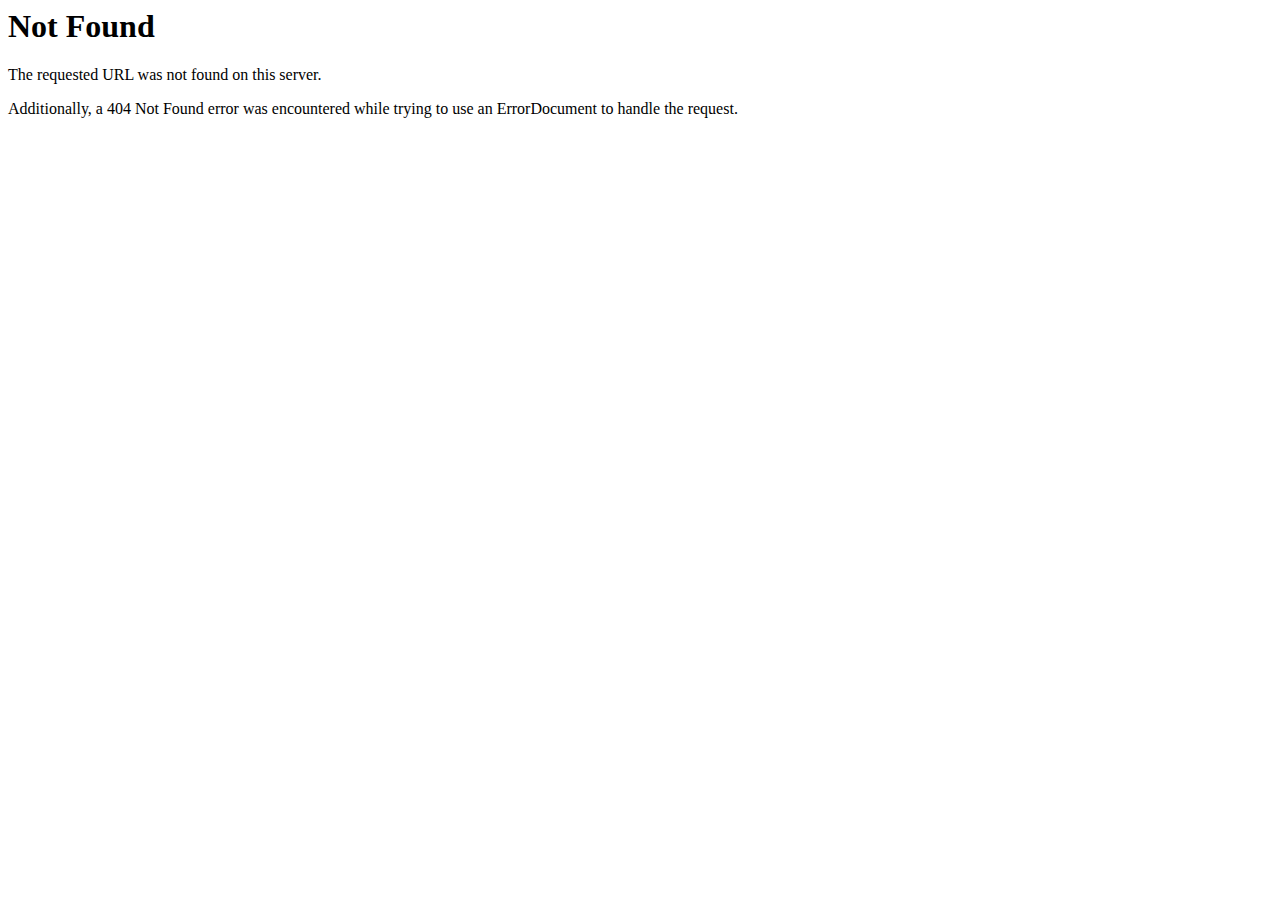
<file: upplanet.com/bighero/mehr-demo/particles/fonts/glyphicons-halflings-regular-2.html>
<!DOCTYPE HTML PUBLIC "-//IETF//DTD HTML 2.0//EN">
<html><head>
<title>404 Not Found</title>
</head><body>
<h1>Not Found</h1>
<p>The requested URL was not found on this server.</p>
<p>Additionally, a 404 Not Found
error was encountered while trying to use an ErrorDocument to handle the request.</p>
</body></html>
</file>
<file: upplanet.com/bighero/mehr-demo/particles/css/style.css>
/*Theme Name: Mehr - Startup Landing page
   Author: Bighero
   Version: 1.0
*/
 /*------------------------------------------------------------------

Table of contents

1. Reset
2. General
  2.1. Preloader
  2.2. Buttons
  2.3.Modals
  2.4. Custom navbar
  2.5. Carousel
  2.6. Signup Form
  2.7. Scroll indicator

3. Home
  3.1 Animated Text

4. About
4. Services
5. Pricing
6. Team
7. Clients
  7.1 Testimonials
  7.2 Subscribe

8. Contact
9. Footer
10. Responsive
11. Default Color Skin

-------------------------------------------------------------------*/
 /*======= 1.Reset ======== */
 
 body {
     font-family: 'Lato', sans-serif;
     color: #496174;
     background: #fff;
     font-size: 15px;
     line-height: 22px;
     overflow-x: hidden;
 }
 
 ::selection {
     background: rgb(129, 81, 185);
     color: #fff;
 }
 
 ::-moz-selection {
     background: rgb(129, 81, 185);
     color: #fff;
 }
 
 a:hover,
 a:focus,
 .a:active {
     text-decoration: none;
     outline: none !important;
 }
 /*======= 2.General ======== */
 
 .section {
     padding-top: 80px;
     padding-bottom: 80px;
 }
 
 .sub-title {
     margin-bottom: 40px;
     font-size: 15px;
 }
 
 .title {
     font-size: 32px;
     margin-top: 0;
 }
 
 .icon-box .fa {
     margin-bottom: 12px;
 }
 
 .icon-box p {
     margin-bottom: 35px;
 }
 
 .text-white {
     color: #ffffff !important;
 }
 
 .text-muted {
     color: #95A8B7;
 }
 
 .text-light {
     color: rgb(255, 255, 255);
 }
 
 .font-light {
     font-weight: 300;
 }
 
 .bg-light {
     background-color: #f3f6fa;
 }
 
 .bg-white {
     background-color: #fff;
 }
 
 .m-t-20 {
     margin-top: 20px;
 }
 
 .m-t-0 {
     margin-top: 0px !important;
 }
 
 .m-b-0 {
     margin-bottom: 0px;
 }
 
 .p-0 {
     padding: 0px !important;
 }
 
 .w-full {
     width: 100% !important;
 }
 /*  2.1. Preloader */
 
 #preloader {
     position: fixed;
     left: 0;
     top: 0;
     z-index: 9999;
     width: 100%;
     height: 100%;
     overflow: visible;
     background: #766dcc;
 }
 
 .loader {
     animation: animate 1.5s linear infinite;
     clip: rect(0, 80px, 80px, 40px);
     height: 80px;
     width: 80px;
     position: absolute;
     left: calc(50% - 40px);
     top: calc(50% - 40px);
 }
 
 @keyframes animate {
     0% {
         transform: rotate(0deg)
     }
     100% {
         transform: rotate(220deg)
     }
 }
 
 .loader:after {
     animation: animate2 1.5s ease-in-out infinite;
     clip: rect(0, 80px, 80px, 40px);
     content: '';
     border-radius: 50%;
     height: 80px;
     width: 80px;
     position: absolute;
 }
 
 @keyframes animate2 {
     0% {
         box-shadow: inset #fff 0 0 0 17px;
         transform: rotate(-140deg);
     }
     50% {
         box-shadow: inset #fff 0 0 0 2px;
     }
     100% {
         box-shadow: inset #fff 0 0 0 17px;
         transform: rotate(140deg);
     }
 }
 /*======= 2.2. Buttons ======= */
 
 .btn {
     border-radius: 2px;
     padding: 8px 16px;
     outline: none !important;
     -webkit-box-shadow: 0px 0px 60px 0px rgba(145, 88, 217, 0.7);
     -moz-box-shadow: 0px 0px 60px 0px rgba(145, 88, 217, 0.7);
     box-shadow: 0px 0px 60px 0px rgba(145, 88, 217, 0.7);
 }
 
 .btn-sm {
     padding: 5px 10px !important;
 }
 
 .btn-white-fill {
     padding: 8px 24px !important;
     background-color: #ffffff;
     border: 2px solid rgba(255, 255, 255, 0.75) !important;
     border-radius: 50px;
     font-weight: 500;
     letter-spacing: 0.04em;
 }
 
 .btn-white-fill:hover {
     border: 2px solid rgba(255, 255, 255, 0.75) !important;
     background-color: transparent;
     color: #ffffff !important;
 }
 
 .btn-white-bordered {
     padding: 8px 24px !important;
     background-color: transparent !important;
     border: 2px solid rgba(255, 255, 255, 0.75) !important;
     color: #ffffff;
     border-radius: 50px;
     font-weight: 500;
     letter-spacing: 0.04em;
     transition: 0.5s all;
 }
 
 .btn-white-bordered:hover {
     background-color: #ffffff !important;
 }
 
 .btn-custom {
     padding: 8px 24px !important;
     color: #ffffff !important;
     border-radius: 50px;
     font-weight: 500;
     letter-spacing: 0.04em;
     transition: 0.5s all;
 }
 
 .btn-login {
     padding: 5px 25px !important;
     border-radius: 50px;
     letter-spacing: 0.04em;
     transition: 0.5s all;
     margin-top: 9px;
 }
 
 button.btn-signup {
     padding: 5px 25px !important;
     background-color: transparent;
     border-radius: 50px;
     letter-spacing: 0.04em;
     transition: 0.5s all;
     margin-top: 9px;
 }
 
 .btn-custom:hover {
     background-color: transparent !important;
 }
 
 .video-btn {
     color: #ffffff !important;
     letter-spacing: 1px;
     outline: none !important;
 }
 
 .video-btn:active {
     box-shadow: none;
 }
 
 .video-btn i {
     margin-right: 7px;
     width: 30px;
     height: 30px;
     border: 2px solid #fff;
     border-radius: 50%;
     line-height: 26px;
     vertical-align: middle;
     text-align: center;
     font-size: 13px;
     padding-left: 4px;
     margin-left: -12px;
     color: #fff !important;
 }
 
 .btn.focus,
 .btn:focus,
 .btn:hover {
     color: #fff;
 }
 /* 2.3. Modals */
 
 .modal .modal-dialog .modal-content {
     -moz-box-shadow: none;
     -webkit-box-shadow: none;
     border-color: #DDDDDD;
     border-radius: 3px;
     box-shadow: none;
     padding: 20px;
 }
 
 .modal .modal-dialog .modal-content .modal-header {
     margin: 0;
     padding: 0;
     padding-bottom: 15px;
 }
 
 .modal .modal-dialog .modal-content .modal-body {
     padding: 20px 0;
 }
 
 .modal .modal-dialog .modal-content .modal-footer {
     padding: 0;
     padding-top: 15px;
 }
 /*===== 2.4. Navbar Custom ======*/
 
 .navbar-custom {
     width: 100%;
     border-radius: 0px;
     z-index: 999;
     padding: 20px 0px;
     margin-bottom: 0px;
     -webkit-transition: all 0.5s ease-in-out;
     -moz-transition: all 0.5s ease-in-out;
     -o-transition: all 0.5s ease-in-out;
     transition: all 0.5s ease-in-out;
 }
 
 .navbar-custom .navbar-nav li a {
     color: rgba(255, 255, 255, 0.75);
     font-size: 15px;
     margin: 5px 0px;
 }
 
 .navbar-custom .nav>li>a:focus,
 .navbar-custom .nav>li>a:hover,
 .navbar-custom .navbar-nav li.active a {
     background-color: transparent;
     color: #ffffff;
 }
 
 .navbar-toggle .icon-bar {
     background-color: #ffffff;
 }
 
 .navbar-btn {
     padding: 5px 20px !important;
     text-transform: none !important;
     font-weight: 400;
     margin-top: 8px !important;
 }
 
 .logo {
     font-weight: 500;
     font-size: 22px;
     color: #ffffff !important;
     letter-spacing: 1px;
 }
 
 .navbar-toggle {
     font-size: 30px;
 }
 
 .navbar-custom .btn-custom {
     margin-top: 8px;
     margin-left: 20px;
 }
 
 .nav .open>a,
 .nav .open>a:focus,
 .nav .open>a:hover {
     background-color: transparent;
     border-color: #337ab7;
 }
 
 .sticky-wrapper {
     position: absolute;
     width: 100%;
 }
 
 .sticky-wrapper.is-sticky .navbar-custom {
     padding: 10px 0px !important;
     background-color: #9158d9;
 }
 
 .navbar-brand {
     padding: 4px;
 }
 /*===== 2.5. Carousel ======*/
 /* Carousel base class */
 
 .carousel {
     height: 600px;
     margin-bottom: 60px;
 }
 /* Since positioning the image, we need to help out the caption */
 
 .carousel-caption {
     z-index: 10;
 }
 /* Declare heights because of positioning of img element */
 
 .carousel .item {
     height: 600px;
     background-color: #777;
 }
 
 .carousel-inner > .item > img {
     position: absolute;
     top: 0;
     left: 0;
     min-width: 100%;
     min-height: 600px;
 }
 /*  CAROUSELS*/
 
 .owl-theme .owl-controls .owl-buttons {
     display: none;
 }
 
 .owl-theme .owl-controls .owl-buttons div {
     background: url(../img/arrow.png);
     display: inline-block;
     zoom: 1;
     margin: 0;
     width: 10px;
     text-indent: -9999px;
     height: 18px;
     font-size: 0;
     position: absolute;
     right: 0;
     margin-top: 8px;
     margin-right: -72px;
     top: 50%;
     padding: 0;
     filter: Alpha(Opacity=30);
     opacity: 0.3;
     -webkit-transition: 0.2s;
     -o-transition: 0.2s;
     transition: 0.2s;
 }
 
 .owl-theme .owl-controls .owl-buttons div.owl-prev {
     -webkit-transform: rotate(180deg);
     -moz-transform: rotate(180deg);
     -o-transform: rotate(180deg);
     -ms-transform: rotate(180deg);
     transform: rotate(180deg);
     right: auto;
     left: 0;
     margin-left: -72px;
 }
 
 .owl-theme .owl-controls.clickable .owl-buttons div:hover {
     filter: Alpha(Opacity=100);
     opacity: 1;
     text-decoration: none;
 }
 
 .owl-theme .owl-controls .owl-page {
     display: inline-block;
     zoom: 1;
     *display: inline;
 }
 
 .owl-theme .owl-controls .owl-page span {
     display: block;
     width: 10px;
     height: 10px;
     margin: 0 10px;
     -webkit-border-radius: 20px;
     -moz-border-radius: 20px;
     border-radius: 20px;
     opacity: 0.22;
     background-color: #248df8;
     -webkit-transition: 0.3s;
     -o-transition: 0.3s;
     transition: 0.3s;
 }
 
 .owl-theme .owl-controls .owl-page.active span,
 .owl-theme .owl-controls.clickable .owl-page:hover span {
     filter: Alpha(Opacity=100);
     /*IE7 fix*/
     opacity: 1;
 }
 
 .owl-theme .owl-controls .owl-page span.owl-numbers {
     height: auto;
     width: auto;
     color: #FFF;
     padding: 2px 10px;
     font-size: 12px;
     -webkit-border-radius: 30px;
     -moz-border-radius: 30px;
     border-radius: 30px;
 }
 
 .owl-item.loading {
     min-height: 150px;
 }
 
 .owl-carousel .owl-wrapper:after {
     content: ".";
     display: block;
     clear: both;
     visibility: hidden;
     line-height: 0;
     height: 0;
 }
 /* display none until init */
 
 .owl-carousel {
     display: none;
     position: relative;
     width: 100%;
     -ms-touch-action: pan-y;
 }
 
 .owl-carousel .owl-wrapper {
     display: none;
     position: relative;
     -webkit-transform: translate3d(0px, 0px, 0px);
 }
 
 .owl-carousel .owl-wrapper-outer {
     overflow: hidden;
     position: relative;
     z-index: 2;
     width: 100%;
 }
 
 .owl-carousel .owl-wrapper-outer.autoHeight {
     -webkit-transition: height 500ms ease-in-out;
     -moz-transition: height 500ms ease-in-out;
     -ms-transition: height 500ms ease-in-out;
     -o-transition: height 500ms ease-in-out;
     transition: height 500ms ease-in-out;
 }
 
 .owl-carousel .owl-item {
     float: left;
 }
 
 .owl-controls .owl-page,
 .owl-controls .owl-buttons div {
     cursor: pointer;
 }
 
 .owl-controls {
     -webkit-user-select: none;
     -khtml-user-select: none;
     -moz-user-select: none;
     -ms-user-select: none;
     user-select: none;
     -webkit-tap-highlight-color: rgba(0, 0, 0, 0);
 }
 
 .owl-carousel .owl-wrapper,
 .owl-carousel .owl-item {
     -webkit-backface-visibility: hidden;
     -moz-backface-visibility: hidden;
     -ms-backface-visibility: hidden;
     -webkit-transform: translate3d(0, 0, 0);
     -moz-transform: translate3d(0, 0, 0);
     -ms-transform: translate3d(0, 0, 0);
 }
 /* == 2.6 Signup Form ===*/
 
 .signup-form {
     background-color: #ffffff;
     padding: 45px;
     border-radius: 5px;
 }
 
 .signup-form h3 {
     color: #949799;
     font-size: 20px;
     font-weight: 600;
     text-transform: uppercase;
     margin-bottom: 30px;
     margin-top: 0px;
 }
 
 .signup-form input,
 .signin-form input {
     border: 1px solid #eee;
     height: 38px;
     box-shadow: none !important;
 }
 
 .signup-form .form-group:last-of-type {
     margin-bottom: 0;
 }
 
 #signin .modal-dialog {
     width: 450px;
 }
 
 .signup-form h2.text-center {
     margin-top: 0px;
 }
 
 .signup-form h2 + hr {
     width: 60px;
 }
 /* == 2.7 Scroll Indicator ===*/
 
 .go-top a {
     margin-left: auto !important;
     position: absolute;
     z-index: 400;
 }
 
 .scroll-indicator {
     -webkit-border-radius: 100%;
     -moz-border-radius: 100%;
     -ms-border-radius: 100%;
     border-radius: 100%;
     position: fixed;
     width: 60px;
     height: 60px;
     right: 1rem;
     bottom: 1rem;
     cursor: pointer;
     -webkit-transition: all 0.2s cubic-bezier(0.42, 0, 0.58, 1);
     -moz-transition: all 0.2s cubic-bezier(0.42, 0, 0.58, 1);
     -ms-transition: all 0.2s cubic-bezier(0.42, 0, 0.58, 1);
     -o-transition: all 0.2s cubic-bezier(0.42, 0, 0.58, 1);
     transition: all 0.2s cubic-bezier(0.42, 0, 0.58, 1);
     opacity: 0;
 }
 
 .scroll-indicator:hover {
     bottom: 0.5rem
 }
 
 .scroll-indicator.go-top:hover {
     bottom: 2rem
 }
 
 .scroll-indicator.go-top:before {
     background-color: #766DCC;
 }
 
 .scroll-indicator.go-top i {
     background: #fff;
     color: #000
 }
 
 .scroll-indicator:before,
 .scroll-indicator:after {
     content: "";
     top: 0;
     left: 0;
     background-color: #766DCC;
     width: 60px;
     height: 60px;
     -webkit-border-radius: 100%;
     -moz-border-radius: 100%;
     -ms-border-radius: 100%;
     border-radius: 100%;
     -webkit-animation-fill-mode: both;
     -moz-animation-fill-mode: both;
     animation-fill-mode: both;
     position: absolute;
     opacity: 0;
     -webkit-animation: clickMe 1.8s 333ms infinite ease-out;
     -moz-animation: clickMe 1.8s 333ms infinite ease-out;
     animation: clickMe 1.8s 333ms infinite ease-out
 }
 
 .scroll-indicator i {
     width: 30px;
     height: 30px;
     display: block;
     background: #ff1d4d;
     color: #fff;
     text-align: center;
     line-height: 30px;
     font-size: 2rem;
     background-size: 12px;
     -webkit-border-radius: 100%;
     -moz-border-radius: 100%;
     -ms-border-radius: 100%;
     border-radius: 100%;
     position: absolute;
     left: 15px;
     top: 15px;
     z-index: 100
 }
 
 .scroll-indicator:after {
     -webkit-animation: clickMe 1.8s 777ms infinite ease-out;
     -moz-animation: clickMe 1.8s 777ms infinite ease-out;
     animation: clickMe 1.8s 777ms infinite ease-out
 }
 
 @-webkit-keyframes clickMe {
     0% {
         opacity: 0;
         -webkit-transform: scale(0)
     }
     5% {
         opacity: 1
     }
     100% {
         opacity: 0
     }
 }
 
 @-moz-keyframes clickMe {
     0% {
         opacity: 0;
         -moz-transform: scale(0)
     }
     5% {
         opacity: 1
     }
     100% {
         opacity: 0
     }
 }
 
 @keyframes clickMe {
     0% {
         opacity: 0;
         -webkit-transform: scale(0);
         -moz-transform: scale(0);
         -ms-transform: scale(0);
         -o-transform: scale(0);
         transform: scale(0)
     }
     5% {
         opacity: 1
     }
     100% {
         opacity: 0
     }
 }
 /*======= 3. Home =======*/
 
 .home-fullscreen {
     background-image: url('../img/header-bg.jpg');
     background-attachment: fixed;
     -webkit-background-size: cover;
     background-size: cover;
     height: 100%;
     position: relative;
     top: 0;
     bottom: 0;
     left: 0;
     right: 0;
 }
 
 .home-fullscreen::after {
     content: '';
     top: 0;
     bottom: 0;
     left: 0;
     right: 0;
     position: absolute;
     background-color: rgba(144, 87, 216, 0.81);
 }
 
 .home-wrapper {
     padding: 200px 0px 150px 0px;
 }
 
 .home-sm {
     padding: 190px 0px 120px 0px !important;
     position: relative;
     z-index: 100;
 }
 
 .home-sm .h1 {
     margin-bottom: 5px !important;
     font-weight: 700;
     font-size: 6rem;
 }
 
 .home-wrapper-alt {
     display: table-cell;
     vertical-align: middle;
 }
 
 .home-wrapper h1 {
     line-height: 55px;
     width: 70%;
     margin: 0 auto;
 }
 
 .home-wrapper h4 {
     line-height: 24px;
     font-size: 16px;
     font-weight: 400;
     width: 80%;
     margin: 30px auto 50px auto;
 }
 
 .full-screen {
     display: table;
     height: 100%;
     width: 100%;
 }
 
 .or-space {
     margin: 0 20px;
 }
 
 iframe {
     max-width: 100%;
 }
 
 .frame-border {
     border: 9px solid rgba(0, 0, 0, 0.3);
     webkit-border-radius: 5px 5px 5px 5px;
     -moz-border-radius: 5px 5px 5px 5px;
     border-radius: 5px 5px 5px 5px;
 }
 /* 3.1 Animated Text */
 
 .up-type-title {
     margin-right: 9px;
     font-size: 42px;
     line-height: 55px;
     color: #fff;
 }
 
 .header-info {
     margin-top: 30px;
     margin-bottom: 30px;
 }
 
 .header-info p {
     color: #fff;
     font-size: 1.8rem;
     padding-bottom: 20px;
 }
 
 .up-type-title .animated-text {
     border-bottom: 2px solid;
 }
 /* Cursor blinking */
 
 .typed-cursor {
     opacity: 1;
     -webkit-animation: blink 0.7s infinite;
     -moz-animation: blink 0.7s infinite;
     animation: blink 0.7s infinite;
 }
 
 @keyframes blink {
     0% {
         opacity: 1;
     }
     50% {
         opacity: 0;
     }
     100% {
         opacity: 1;
     }
 }
 
 @-webkit-keyframes blink {
     0% {
         opacity: 1;
     }
     50% {
         opacity: 0;
     }
     100% {
         opacity: 1;
     }
 }
 
 @-moz-keyframes blink {
     0% {
         opacity: 1;
     }
     50% {
         opacity: 0;
     }
     100% {
         opacity: 1;
     }
 }
 
 #particles-js {
     position: absolute;
     top: 0;
     left: 0;
     right: 0;
     bottom: 0;
     z-index: -1;
 }
 /* ==== 4. About ==== */
 
 #about {
     padding-bottom: 0;
 }
 
 .about-story {
     margin-top: 50px;
 }
 
 .about-story-content {
     padding: 40px;
 }
 
 .about-story img {
     min-height: 460px;
 }
 
 .about-story-content h1 + hr {
     width: 150px;
     margin-left: 0px;
     border-width: 2px;
     border-color: #9158d9;
 }
 
 .story-bold {
     font-size: 2.1rem;
     line-height: 3.1rem;
     margin-left: 30px;
     font-style: italic;
 }
 
 .story-bold::before {
     content: "''"
 }
 
 .story-bold::after {
     content: "''"
 }
 
 .story-text {
     padding-top: 19px;
     font-size: 1.5rem;
 }
 
 .story-text + .btn {
     margin-top: 20px;
 }
 /* ==== 4. Services ==== */
 
 .feat-description p {
     line-height: 26px;
 }
 
 .feat-description h4 {
     line-height: 28px;
 }
 
 .title-box-icon i {
     font-size: 48px;
     margin-bottom: 20px;
 }
 
 .service-box {
     margin-top: 30px;
     padding: 20px;
     text-align: center;
 }
 
 .service-box i {
     font-size: 48px;
 }
 
 .service-img {
     -webkit-box-shadow: 0px 0px 60px 0px rgba(145, 88, 217, 0.7);
     -moz-box-shadow: 0px 0px 60px 0px rgba(145, 88, 217, 0.7);
     -ms-box-shadow: 0px 0px 60px 0px rgba(145, 88, 217, 0.7);
     -o-box-shadow: 0px 0px 60px 0px rgba(145, 88, 217, 0.7);
     box-shadow: 0px 0px 60px 0px rgba(145, 88, 217, 0.7);
     margin-top: 70px;
 }
 
 .service-heading {
     font-size: 22px;
 }
 
 .feat-media {
     margin: 30px auto;
 }
 
 .feat-media .media-left .fa {
     margin-right: 20px;
 }
 
 .fa {
     color: #9158d9;
 }
 
 .icon .fa {
     color: #fff !important;
 }
 /* ==== 5. Pricing === */
 
 .pricing-column {
     position: relative;
     margin-bottom: 40px;
 }
 
 .pricing-column .inner-box {
     position: relative;
     margin: 20px auto 0px auto;
     max-width: 320px;
     padding: 0px 30px 50px;
     background-color: #fff;
     -webkit-box-shadow: 0px 0px 60px 0px rgba(213, 216, 224, 0.7);
     -moz-box-shadow: 0px 0px 60px 0px rgba(213, 216, 224, 0.7);
     box-shadow: 0px 0px 60px 0px rgba(213, 216, 224, 0.7);
 }
 
 .inner-box p {
     padding: 0px 20px;
     text-align: center;
     font-size: 15px;
     line-height: 26px;
     color: #7f7f7f;
     margin-bottom: 30px;
 }
 
 .inner-box.active {
     -webkit-transform: scale(1.05);
     -ms-transform: scale(1.05);
     transform: scale(1.05);
     background-color: #fff;
     -webkit-box-shadow: 0px 0px 60px 0px rgb(145, 88, 217);
     -moz-box-shadow: 0px 0px 60px 0px rgb(145, 88, 217);
     box-shadow: 0px 0px 60px 0px rgb(145, 88, 217);
 }
 
 .pricing-column .plan-header {
     position: relative;
     padding: 30px 20px 25px;
 }
 
 .pricing-column .plan-title {
     font-size: 16px;
     margin-bottom: 10px;
     text-transform: uppercase;
     letter-spacing: 1px;
     font-weight: 400;
 }
 
 .pricing-column .plan-price {
     font-size: 38px;
     margin-bottom: 10px;
     font-weight: 700;
 }
 
 .pricing-column .plan-duration {
     font-size: 13px;
     color: #98a6ad;
 }
 
 .pricing-column .plan-stats {
     position: relative;
     padding: 30px 20px 15px;
 }
 
 .pricing-column .plan-stats li {
     margin-bottom: 15px;
     line-height: 24px;
 }
 
 .pricing-column .plan-stats li i {
     font-size: 18px;
     width: 26px;
     vertical-align: middle;
 }
 /* ==== 6. Pricing === */
 
 .team-member {
     background-color: #fff;
     padding: 20px;
     box-shadow: 0px 0px 60px 0px rgba(145, 88, 217, 0.66);
     border-radius: 3px;
     max-width: 400px;
     margin: 20px auto 0px auto;
 }
 
 .team-member .team-name {
     font-size: 20px;
 }
 
 .team-member span {
     font-size: 14px;
     font-style: italic;
 }
 
 .team-social hr {}
 
 .team-social ul li {
     display: inline-block;
 }
 
 .team-social ul {
     padding: 0px;
     margin: 0px;
 }
 
 .team-social ul li a {
     font-size: 20px;
     padding: 12px;
     color: #9158d9;
     transition: 0.4s;
 }
 
 .team-social ul li a:hover {
     color: #232838;
 }
 /* ==== 7. Clients === */
 
 #clients .owl-controls .owl-buttons {
     display: block;
 }
 
 #testimonials .owl-controls {
     text-align: center;
     margin-top: 70px;
 }
 
 #clients .owl-theme .owl-controls {
     margin-top: 0;
     text-align: center;
     position: absolute;
     display: block;
     width: 100%;
     top: -82px;
     z-index: 1;
 }
 
 #clients .slider {
     max-width: 1024px;
     margin: 40px auto 40px auto;
 }
 
 #clients .slider img {
     display: block;
     margin: auto;
     -webkit-transition: 0.3s;
     -o-transition: 0.3s;
     transition: 0.3s;
 }
 /* ==== 7.1. testimonials === */
 
 #testimonials {
     padding-bottom: 0px;
     position: relative;
 }
 
 #testimonials .quote-icon {
     position: absolute;
     color: rgba(145, 88, 217, 0.47);
     font-size: 4em;
     top: 3px;
     right: 351px;
 }
 
 .owl-wrapper-outer .tt-content {
     margin-top: 40px;
 }
 
 .tt-content h3 {
     font-size: 26px;
     line-height: 1.65;
     font-weight: 300;
     text-align: center;
     color: #333;
     margin: auto;
     font-family: 'Lato', sans-serif;
     max-width: 850px;
 }
 
 .tt-content h4 {
     font-size: 16px;
     font-weight: 700;
     margin: 0;
     margin-bottom: 5px;
     padding-top: 20px;
 }
 
 .tt-content .content {
     font-size: 16px;
     font-weight: 400;
 }
 
 .tt-content .tt-container {
     margin-top: 15px;
     text-align: center;
 }
 
 .tt-images {
     text-align: center;
     margin-bottom: -42px;
     font-size: 0;
 }
 
 .tt-image {
     display: inline-block;
     margin: 0;
     border-radius: 90px;
     margin: 0 15px;
 }
 
 .tt-image img {
     display: inline-block;
     width: 84px;
     height: 84px;
     border-radius: 90px;
 }
 
 .tt-quote {
     font-size: 80px;
     font-weight: 700;
     line-height: 70px;
     margin-right: 20px;
     font-family: serif;
     color: #766DCC;
     display: block;
     margin-bottom: 40px;
     margin-left: 2px;
 }
 
 #testimonials .owl-pagination {
     position: absolute;
     width: 100%;
 }
 
 #testimonials .owl-controls span {
     width: 84px;
     height: 84px;
     opacity: 0.65;
     -webkit-transition: 0.3s;
     -o-transition: 0.3s;
     transition: 0.3s;
     background: #fff;
     border-radius: 90px;
     margin: 0 15px;
 }
 
 #testimonials .owl-controls .owl-page:hover span,
 #testimonials .owl-controls .owl-page.active span {
     opacity: 0;
 }
 /* ==== 7.2. Subscribe === */
 
 #subscribe {
     padding: 50px;
     background-color: #9158d9;
 }
 
 #subscribe h3 {
     color: white;
     font-family: "Lato";
     letter-spacing: -1px;
     font-size: 30px;
     font-weight: 300;
     margin: 14px;
     line-height: 50px;
 }
 
 #subscribe .subscribe-form {
     position: relative;
 }
 
 #subscribe-success {
     position: absolute;
     top: 0;
     width: 100%;
 }
 
 #subscribe-success .alert-success {
     margin: 0;
     width: 100%;
     border-radius: 2px;
     background: #fff;
     text-align: center;
     color: #273140;
 }
 
 #subscribe #subscribe-success .close {
     outline: none;
 }
 
 #subscribe #subscribe-success .close:hover {
     color: #273140;
 }
 
 #subscribe .subscribe-form input {
     width: 400px;
     border-radius: 45px;
     height: 50px;
     color: #fff;
     border: 2px solid rgba(255, 255, 255, 0.5);
     background: none;
     padding: 0 20px;
 }
 
 #subscribe .subscribe-form button[type="submit"] {
     width: 180px;
     border: 2px solid white;
     height: 50px;
     color: inherit;
     font-family: "Lato";
     font-size: 14px;
     font-weight: 700;
     outline: none;
     background-color: white;
     border-radius: 45px;
     margin-left: 20px;
     -webkit-transition: 0.3s;
     -o-transition: 0.3s;
     transition: 0.3s;
 }
 
 #subscribe .subscribe-form input::-webkit-input-placeholder {
     color: rgba(255, 255, 255, 0.7);
 }
 
 #subscribe .subscribe-form input:-moz-placeholder {
     color: rgba(255, 255, 255, 0.7);
 }
 
 #subscribe .subscribe-form input::-moz-placeholder {
     color: rgba(255, 255, 255, 0.7);
 }
 
 #subscribe .subscribe-form input:-ms-input-placeholder {
     color: rgba(255, 255, 255, 0.7);
 }
 
 #subscribe .subscribe-form button:hover {
     color: #fff;
     background: none;
 }
 
 #subscribe .subscribe-form input:focus {
     box-shadow: none;
     border: 1px solid #fff;
     outline: none;
 }
 /* ==== 8. Contact === */
 
 .contact-section {
     text-align: center;
 }
 
 .contact-section .contact-info {
     background-color: #9158d9;
     padding: 30px;
     margin: auto;
     text-align: center;
     color: #fff;
     border-radius: 3px;
     position: relative;
     z-index: 9;
     -webkit-box-shadow: 0px 0px 60px 0px #9158d9;
     box-shadow: 0px 0px 60px 0px #9158d9;
 }
 
 .contact-section iframe {
     margin-top: -100px;
 }
 
 .contact-section .contact-info .title-sub {
     margin-bottom: 0;
 }
 
 .contact-section .icon {
     font-size: 50px;
     margin-bottom: 10px;
 }
 
 .contact-section .contact-form {
     padding-top: 50px;
 }
 
 .contact-section .contact-form .title {
     margin-bottom: 40px;
 }
 
 .contact-section .contact-form .form-control {
     margin-bottom: 30px;
     border: 2px solid #999;
 }
 
 .contact-section .title-sub.mini {
     margin-bottom: 30px;
 }
 
 .contact-section .contact-form .l .form-control:last-child {
     margin-bottom: 0;
 }
 
 .contact-section .contact-form textarea {
     height: 122px;
 }
 
 .contact-section .contact-info .title-sub a {
     color: #fff;
 }
 
 .form-control {
     font-size: 16px;
     height: auto;
     padding: 10px 15px;
     margin-bottom: 10px;
     display: block;
     width: 100%;
     line-height: 1.42857143;
     color: #555;
     background-color: #fff;
     background-image: none;
     border-radius: 3px;
     -webkit-box-shadow: inset 0 1px 1px rgba(0, 0, 0, .075);
     box-shadow: inset 0 1px 1px rgba(0, 0, 0, .075);
     -webkit-transition: border-color ease-in-out .15s, -webkit-box-shadow ease-in-out .15s;
     -o-transition: border-color ease-in-out .15s, box-shadow ease-in-out .15s;
     transition: border-color ease-in-out .15s, box-shadow ease-in-out .15s;
 }
 
 .form-group.error {
     position: relative;
 }
 
 #contact .text-danger ul {
     margin: 0;
     padding: 0;
     list-style-type: none;
     text-align: left;
     font-size: 14px;
     top: 0;
     padding-top: 11px;
     right: 10px;
     position: absolute;
 }
 
 #contact .text-danger {
     color: #9158d9;
     margin: 0;
 }
 
 .form-control:focus {
     box-shadow: none;
     border-color: #9158d9 !important;
 }
 
 .scrolloff {
     pointer-events: none;
 }
 
 #map {
     width: 100%;
     height: 500px;
     border: 0px;
 }
 /*======= 9. Footer =======*/
 
 .footer {
     background-image: url('../img/footer-bg.jpg');
     background-size: cover;
     background-color: #232838;
     padding-top: 30px;
     padding-bottom: 50px;
     position: relative;
     z-index: 0;
 }
 
 .lower-footer {
     border-top: 1px solid;
     padding-top: 20px;
 }
 
 .lower-footer p {
     color: #dadada;
 }
 /*======= 10. Responsive =======*/
 
 @media (min-width: 768px) {
     .nav-custom-left {
         margin-left: 5%;
     }
     .navbar-nav>li>a {
         padding-top: 10px;
         padding-bottom: 10px;
     }
     .navbar>.container .navbar-brand,
     .navbar>.container-fluid .navbar-brand {
         margin-left: 0px;
     }
 }
 
 @media (max-width: 990px) {
     .team-member .img-responsive {
         display: inline-block;
     }
     .team-member {
         margin-bottom: 15px;
     }
 }
 
 @media (max-width: 767px) {
     .navbar-custom {
         padding: 10px 0px !important;
         background-color: #9158d9;
     }
     .no-padding.img,
     .no-padding.img-2 {
         position: relative;
         height: 300px;
     }
     .video-wrapper {
         padding-top: 50px;
     }
     .intro-form {
         margin-top: 50px;
     }
     .feat-description {
         margin-bottom: 50px;
         text-align: center;
     }
     .feat-description .media-left {
         display: inline-block;
         margin-bottom: 20px;
         padding: 0;
     }
     .section-heading {
         text-align: center;
     }
     .owl-carousel {
         width: 80%;
         margin: auto;
     }
     .tt-content h3 {
         line-height: 25px;
         font-size: 18px;
     }
     .tt-quote {
         display: none;
     }
     #testimonials .owl-controls span {
         width: 50px;
         height: 50px;
     }
     #testimonials .owl-pagination {
         top: 34px;
     }
     #testimonials {
         padding-bottom: 18px;
     }
     .tt-image {
         border: none
     }
     .tt-image img {
         width: 50px;
         height: 50px;
     }
     #solutions {
         padding-bottom: 20px;
     }
     .owl-theme .owl-controls .owl-buttons div.owl-prev {
         margin-left: -20px
     }
     .owl-theme .owl-controls .owl-buttons div.owl-next {
         margin-right: -20px
     }
     #subscribe h3 {
         font-size: 28px;
         line-height: 28px;
         width: 100%;
         text-align: center;
         margin-bottom: 40px;
     }
     #subscribe .subscribe-form {
         float: right;
         width: 100%;
     }
     #subscribe .subscribe-form input {
         width: 100%;
         height: 40px;
         line-height: 40px;
         margin-bottom: 20px;
     }
     #subscribe .subscribe-form button {
         width: 100%;
         height: 40px;
     }
     .contact-map-container {
         position: relative;
         top: 0;
         height: 250px;
         width: 100%;
         margin-left: 0;
     }
     #contact .contact-form-container {
         width: 100%;
         margin-top: 60px;
     }
     #contact .section-subheading {
         margin-top: 30px;
         line-height: 21px;
         text-align: center;
         margin: auto;
         width: 80%;
         margin-bottom: 50px;
     }
     #contactForm {
         width: 80%;
         margin: auto;
     }
     #contact .form-group {
         width: 100%;
         margin-bottom: 20px;
     }
     .btn-xl,
     #contact .form-group input.form-control {
         height: 40px;
     }
     .footer .navbar ul li a,
     .footer .navbar-header {
         text-align: center;
     }
     .footer .navbar-brand {
         float: none;
     }
     .footer .lower-footer .text-muted {
         margin-left: 10px;
     }
 }
 /*======= 11. Default Color Skin =======*/
 
 .back-to-top:hover,
 .btn-custom,
 .dropdown-menu>li>a:focus,
 .dropdown-menu>li>a:hover {
     background-color: #9158d9 !important;
 }
 
 .btn-white-fill,
 .text-custom,
 .btn-white-bordered:hover,
 .btn-custom:hover,
 .service-box i,
 .pricing-column .plan-title {
     color: #9158d9 !important;
 }
 
 .btn-custom {
     border: 2px solid #9158d9 !important;
 }
 
 .intro-form input:focus {
     border: 1px solid #9158d9;
 }
 /*===== Good Luck :) ======
</file>
